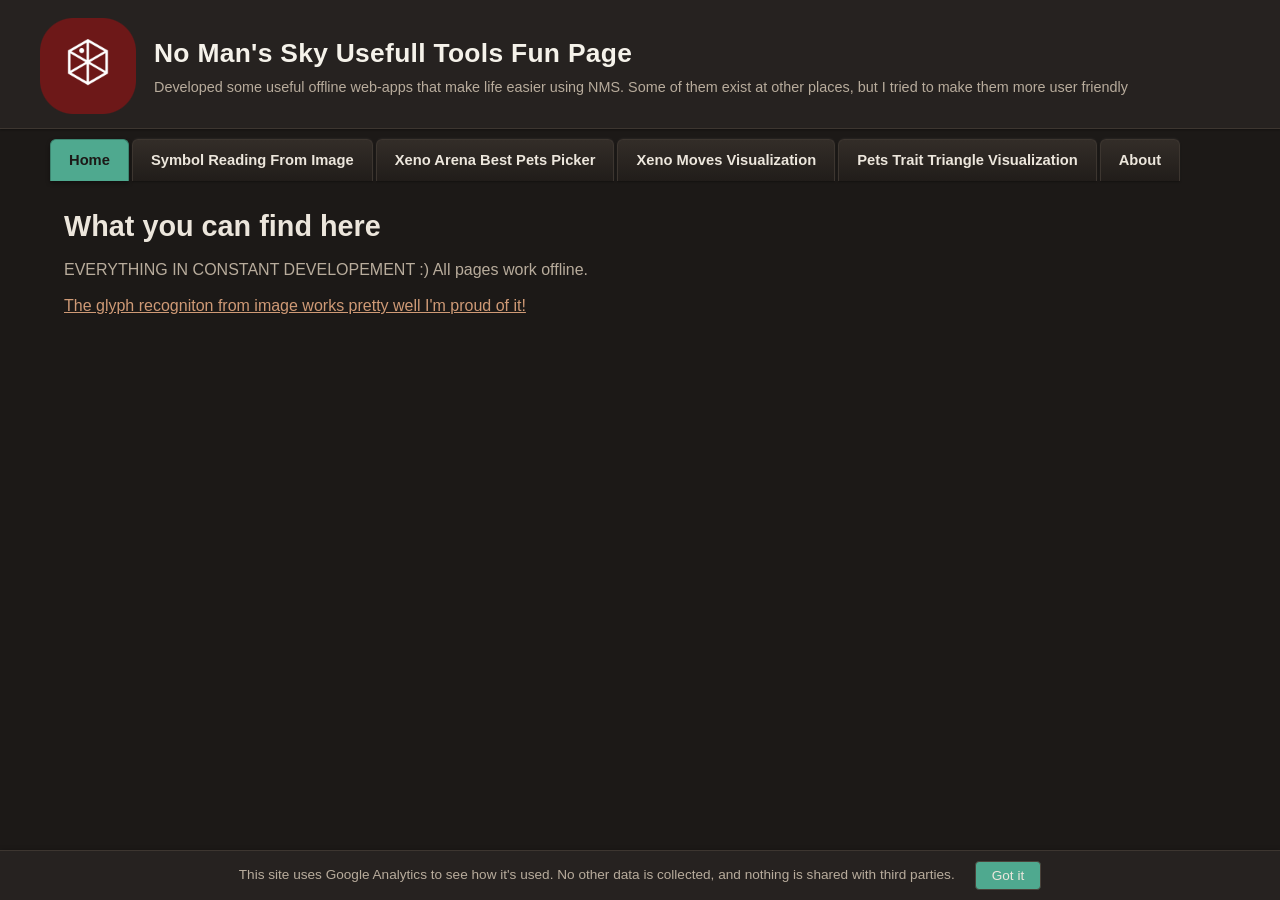
<file: index.html>
<!DOCTYPE html>
<html lang="en">

<head>
    <meta charset="UTF-8">

    <!-- Responsive layout -->
    <meta name="viewport" content="width=device-width, initial-scale=1.0">
    <title>No Man's Sky usefull tools fun page</title>
  

    <!-- Main stylesheet -->
    <link rel="stylesheet" href="css/styles.css">

    <!-- Shared header + navigation (see js/partials.js) -->
    <script src="js/partials.js"></script>

    <!-- Google Analytics + GDPR consent notice (see js/consent.js) -->
    <script src="js/consent.js"></script>

    <!-- Favicon (embedded as base64 so it always loads, even offline/from disk) -->
    <link rel="icon" type="image/png" href="[data-uri]">
</head>


<body>

    <!-- Header + navigation are injected here by js/partials.js -->
    <div id="site-chrome"></div>


    <!-- =========================================================
         MAIN PAGE CONTENT
         ========================================================= -->

    <main class="page-container">

        <!-- Page heading -->

        <section class="page-introduction">

            <h1>What you can find here</h1>

            <p>EVERYTHING IN CONSTANT DEVELOPEMENT :) All pages work offline.</p>
            <a href="nms_glyph_decoder.html">The glyph recogniton from image works pretty well I'm proud of it!</a>
         
        
        </section>


      

    </main>


   
 <!--       
    <footer class="site-footer">

      <p>If you have any idea for improving this tool or thinking of new features, feel free to reach out!</p>

    </footer>
--> 
      
     <script src="js/xeno_arena_counter_picker.js"></script>
    <script src="js/main.js"></script>

</body>

</html>
</file>
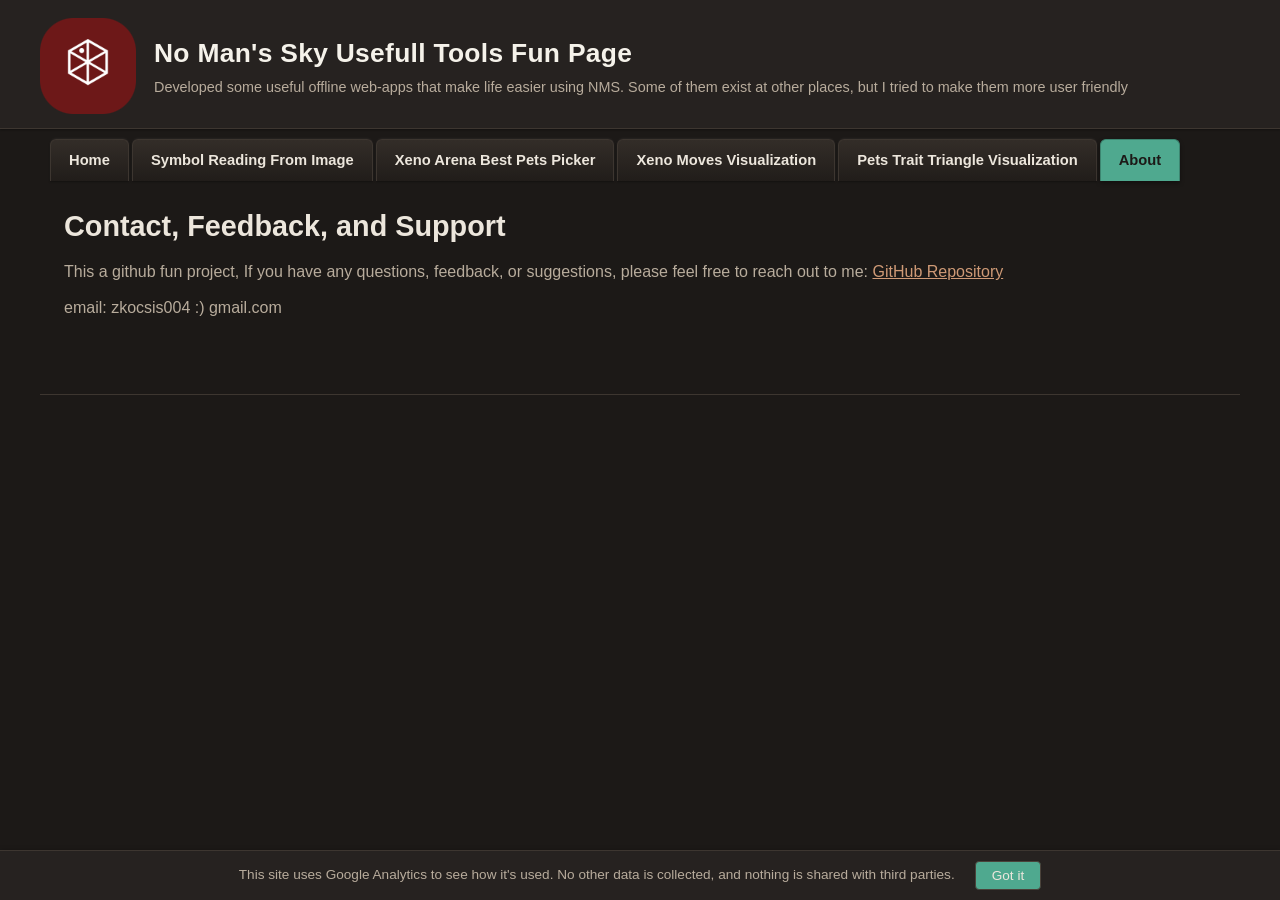
<file: about.html>
<!DOCTYPE html>
<html lang="en">

<head>
    <meta charset="UTF-8">

    <!-- Responsive layout -->
    <meta name="viewport" content="width=device-width, initial-scale=1.0">

    <!-- Page title shown in the browser tab -->
    <title>About</title>

    <!-- Main stylesheet -->
    <link rel="stylesheet" href="css/styles.css">

    <!-- Optional favicon -->
    <link rel="icon" href="images/favicon-96x96.png">

    <!-- Shared header + navigation (see js/partials.js) -->
    <script src="js/partials.js"></script>

    <!-- Google Analytics + GDPR consent notice (see js/consent.js) -->
    <script src="js/consent.js"></script>
</head>


<body>

    <!-- Header + navigation are injected here by js/partials.js -->
    <div id="site-chrome"></div>


    <!-- =========================================================
         MAIN PAGE CONTENT
         ========================================================= -->

    <main class="page-container">

        <section class="page-introduction">

            <h1>Contact, Feedback, and Support</h1>
            <p></p>
            <p>
                This a github fun project,  If you have any questions, feedback, or
                suggestions, please feel free to reach out to me:
                <a href="https://github.com/ZoltanKocsis/NMSTools" target="_blank">GitHub Repository</a>

            </p>
            <p>email: zkocsis004 :) gmail.com</p>
        
        </section>


    </main>


    <!-- =========================================================
         FOOTER
         ========================================================= -->

    <footer class="site-footer">

    </footer>




</body>

</html>
</file>
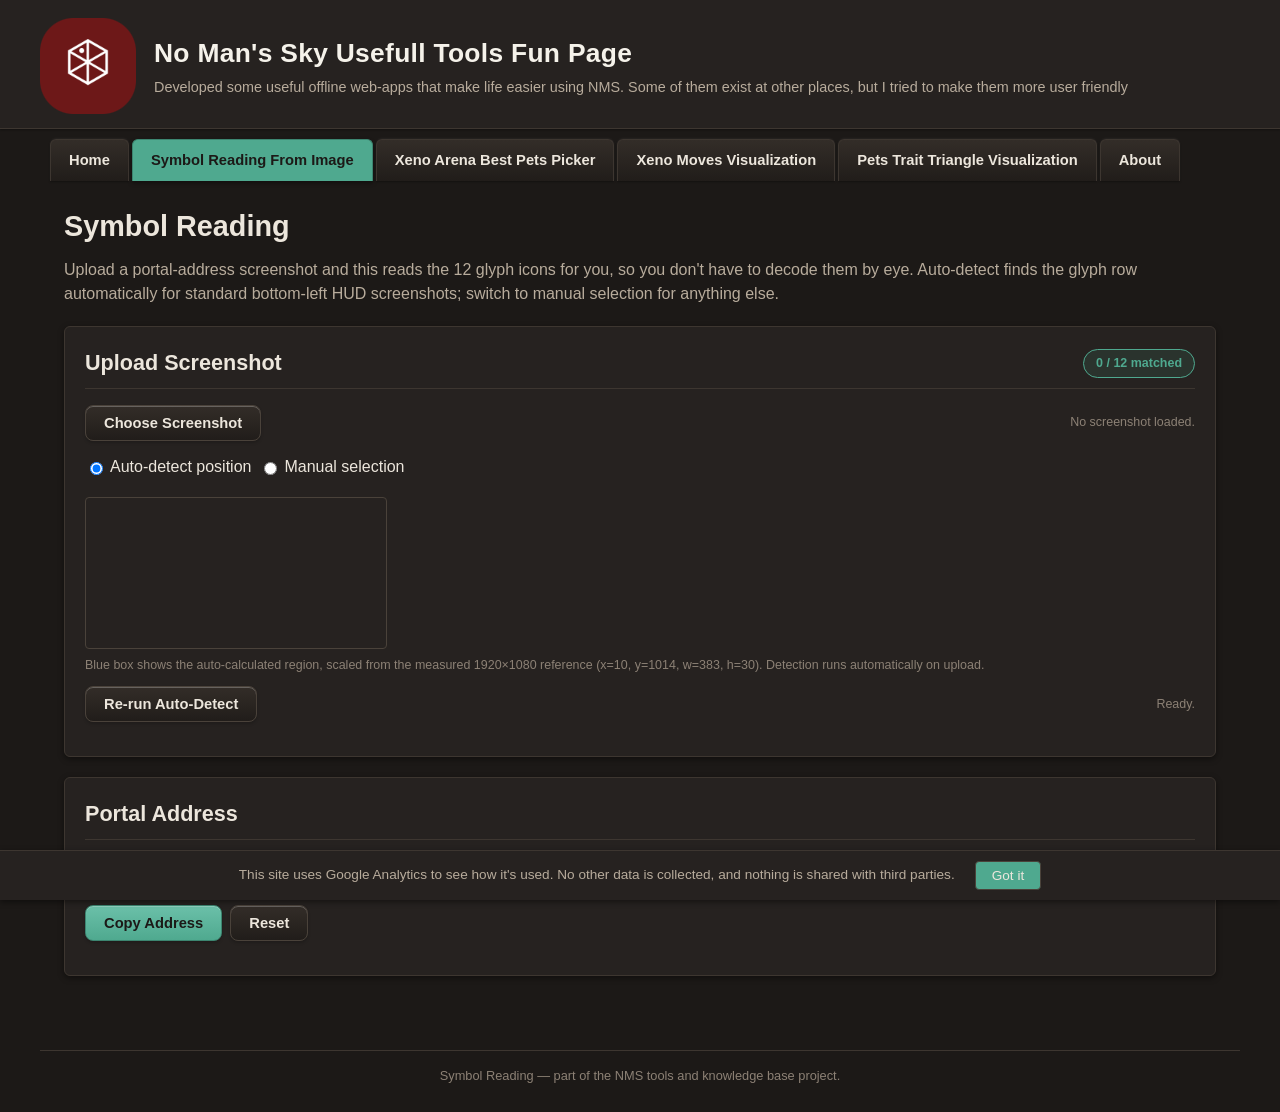
<file: nms_glyph_decoder.html>
<!DOCTYPE html>
<html lang="en">
<head>
<meta charset="UTF-8">
<!-- Responsive layout -->
<meta name="viewport" content="width=device-width, initial-scale=1.0">
<!-- Page title shown in the browser tab -->
<title>Symbol Reading — NMS tools and knowledge base fun project</title>
<!-- Main stylesheet -->
<link rel="stylesheet" href="css/styles.css">
<!-- Optional favicon -->
<link rel="icon" href="images/favicon-96x96.png">
<!-- Shared header + navigation (see js/partials.js) -->
<script src="js/partials.js"></script>
<!-- Google Analytics + GDPR consent notice (see js/consent.js) -->
<script src="js/consent.js"></script>
</head>
<body>

<!-- Header + navigation are injected here by js/partials.js -->
<div id="site-chrome"></div>

<!-- =========================================================
     MAIN PAGE CONTENT
     ========================================================= -->
<main class="page-container">

  <section class="page-introduction">
    <h1>Symbol Reading</h1>
    <p>
      Upload a portal-address screenshot and this reads the 12 glyph icons
      for you, so you don't have to decode them by eye. Auto-detect finds
      the glyph row automatically for standard bottom-left HUD screenshots;
      switch to manual selection for anything else.
    </p>
  </section>

  <!-- =====================================================
       UPLOAD + POSITION MODE
       ===================================================== -->
  <section class="content-panel" id="uploadCard">
    <div class="panel-header-row">
      <h2>Upload Screenshot</h2>
      <span class="count-pill" id="countPill">0 / 12 matched</span>
    </div>

    <div class="table-toolbar">
      <div class="toolbar-group">
        <button type="button" class="button secondary" onclick="document.getElementById('fileInput').click()">Choose Screenshot</button>
        <input type="file" id="fileInput" accept="image/*" class="hidden">
      </div>
      <div class="toolbar-group">
        <span class="storage-status" id="uploadHint">No screenshot loaded.</span>
      </div>
    </div>

    <div class="table-toolbar" style="margin-top:14px;">
      <div class="toolbar-group">
        <label class="sort-option"><input type="radio" name="mode" id="modeAuto" checked> Auto-detect position</label>
        <label class="sort-option"><input type="radio" name="mode" id="modeManual"> Manual selection</label>
      </div>
    </div>

    <div class="glyph-scan-canvas-wrap">
      <canvas id="srcCanvas" class="glyph-scan-canvas"></canvas>
      <div id="selectBox" class="glyph-scan-select-box"></div>
      <div id="autoRectBox" class="glyph-scan-auto-box"></div>
    </div>

    <div id="autoSection">
      <p class="storage-status">Blue box shows the auto-calculated region, scaled from the measured 1920&times;1080 reference (x=10, y=1014, w=383, h=30). Detection runs automatically on upload.</p>
      <div class="table-toolbar">
        <div class="toolbar-group">
          <button type="button" class="button secondary" id="rerunAutoBtn">Re-run Auto-Detect</button>
        </div>
        <div class="toolbar-group">
          <span class="storage-status" id="status"></span>
        </div>
      </div>
    </div>

    <div id="manualSection" hidden>
      <p class="storage-status">Drag a rough box around the row of 12 glyph icons, then zoom in to fine-tune.</p>
      <div class="table-toolbar">
        <div class="toolbar-group">
          <button type="button" class="button" id="zoomBtn" disabled>Zoom Into Selection</button>
        </div>
      </div>
    </div>
  </section>

  <!-- =====================================================
       MANUAL FINE-TUNE (zoomed crop)
       ===================================================== -->
  <section class="content-panel" id="zoomCard" hidden>
    <div class="panel-header-row">
      <h2>Fine-Tune Selection</h2>
      <button type="button" class="button secondary" id="backBtn">Back to Overview</button>
    </div>
    <p class="storage-status">Drag a tight box around exactly the 12 glyphs.</p>
    <div class="glyph-scan-canvas-wrap glyph-scan-canvas-wrap-zoom">
      <canvas id="zoomCanvas" class="glyph-scan-canvas"></canvas>
      <div id="zoomSelectBox" class="glyph-scan-select-box"></div>
    </div>
    <div class="table-toolbar">
      <div class="toolbar-group">
        <button type="button" class="button" id="detectBtn" disabled>Split &amp; Auto-Detect</button>
      </div>
      <div class="toolbar-group">
        <span class="storage-status" id="manualStatus"></span>
      </div>
    </div>
  </section>

  <!-- =====================================================
       DETECTED GLYPHS
       ===================================================== -->
  <section class="content-panel" id="resultsCard" hidden>
    <h2>Detected Glyphs</h2>
    <p class="storage-status">Review each guess below and correct any low-confidence match before copying the address.</p>
    <div class="glyph-cells" id="cells"></div>
  </section>

  <!-- =====================================================
       RESULT
       ===================================================== -->
  <section class="content-panel">
    <h2>Portal Address</h2>
    <div class="form-group">
      <input type="text" id="output" class="mono" readonly value="------------">
    </div>
    <div class="table-toolbar">
      <div class="toolbar-group">
        <button type="button" class="button" id="copyBtn">Copy Address</button>
        <button type="button" class="button secondary" id="resetBtn">Reset</button>
      </div>
    </div>
  </section>

</main>

<!-- =========================================================
     FOOTER
     ========================================================= -->
<footer class="site-footer">
  <p>Symbol Reading — part of the NMS tools and knowledge base project.</p>
</footer>

<div class="toast" id="toast" hidden></div>

<!-- =========================================================
     JAVASCRIPT
     ========================================================= -->
<!-- Shared glyph-scanning engine (lazy-loads js/opencv.js itself) -->
<script src="js/glyph_detect.js"></script>
<!-- Shared full-size pan/zoom image viewer popup -->
<script src="js/image_viewer.js"></script>
<script src="js/nms_glyph_decoder.js"></script>
</body>
</html>
</file>
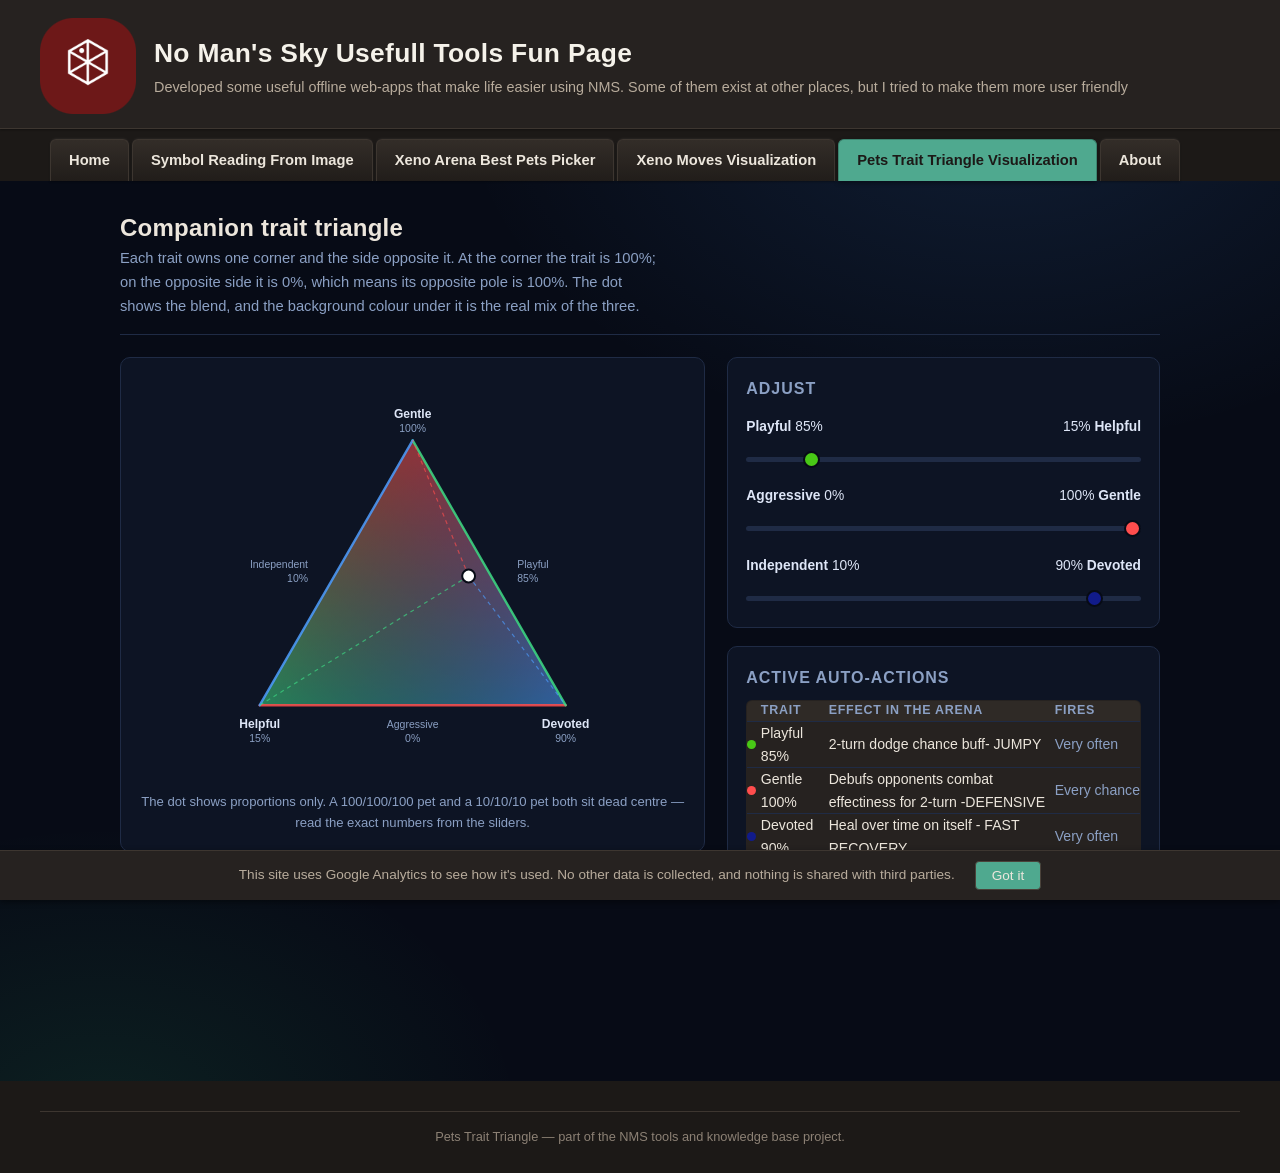
<file: pets_trait_triangle.html>
<!DOCTYPE html>
<html lang="en">

<head>
    <meta charset="UTF-8">

    <!-- Responsive layout -->
    <meta name="viewport" content="width=device-width, initial-scale=1.0">

    <!-- Page title shown in the browser tab -->
    <title>Pets Trait Triangle — NMS tools and knowledge base fun project</title>

    <!-- Main stylesheet -->
    <link rel="stylesheet" href="css/styles.css">

    <!-- Page-specific stylesheet (kept separate from styles.css on purpose) -->
    <link rel="stylesheet" href="css/nms_trait_triangle.css">

    <!-- Optional favicon -->
    <link rel="icon" href="images/favicon-96x96.png">

    <!-- Shared header + navigation (see js/partials.js) -->
    <script src="js/partials.js"></script>

    <!-- Google Analytics + GDPR consent notice (see js/consent.js) -->
    <script src="js/consent.js"></script>
</head>


<body>

    <!-- Header + navigation are injected here by js/partials.js -->
    <div id="site-chrome"></div>


    <!-- =========================================================
         PETS TRAIT TRIANGLE (page-specific styling lives in
         css/nms_trait_triangle.css, scoped to .trait-triangle-page)
         ========================================================= -->

    <main class="trait-triangle-page">
        <div class="wrap">

            <header class="head">
                <h1>Companion trait triangle</h1>
                <p>Each trait owns one corner and the side opposite it. At the corner the trait is 100%; on the opposite side it is 0%, which means its opposite pole is 100%. The dot shows the blend, and the background colour under it is the real mix of the three.</p>
            </header>

            <div class="grid">

                <div>
                    <div class="card">
                        <svg id="tri" class="triangle" viewBox="0 0 680 500" role="img" aria-label="Trait triangle showing the blend of three companion traits">
                            <defs>
                                <linearGradient id="gHelpful" gradientUnits="userSpaceOnUse" x1="150" y1="409" x2="435" y2="244.5">
                                    <stop offset="0" stop-color="#3ddc84" stop-opacity="1"/>
                                    <stop offset="1" stop-color="#3ddc84" stop-opacity="0"/>
                                </linearGradient>
                                <linearGradient id="gGentle" gradientUnits="userSpaceOnUse" x1="340" y1="80" x2="340" y2="409">
                                    <stop offset="0" stop-color="#ff4d4d" stop-opacity="1"/>
                                    <stop offset="1" stop-color="#ff4d4d" stop-opacity="0"/>
                                </linearGradient>
                                <linearGradient id="gDevoted" gradientUnits="userSpaceOnUse" x1="530" y1="409" x2="245" y2="244.5">
                                    <stop offset="0" stop-color="#4d9dff" stop-opacity="1"/>
                                    <stop offset="1" stop-color="#4d9dff" stop-opacity="0"/>
                                </linearGradient>
                            </defs>

                            <!-- barycentric colour field: three ramps, additively blended -->
                            <g class="field">
                                <polygon points="340,80 150,409 530,409" fill="#000"/>
                                <polygon points="340,80 150,409 530,409" fill="url(#gHelpful)"/>
                                <polygon points="340,80 150,409 530,409" fill="url(#gGentle)"/>
                                <polygon points="340,80 150,409 530,409" fill="url(#gDevoted)"/>
                            </g>

                            <!-- each side is the zero line of the trait in the opposite corner -->
                            <line class="side" x1="150" y1="409" x2="530" y2="409" stroke="#ff4d4d"/>
                            <line class="side" x1="340" y1="80"  x2="530" y2="409" stroke="#3ddc84"/>
                            <line class="side" x1="340" y1="80"  x2="150" y2="409" stroke="#4d9dff"/>

                            <line class="tie" id="tie0" stroke="#3ddc84"/>
                            <line class="tie" id="tie1" stroke="#ff4d4d"/>
                            <line class="tie" id="tie2" stroke="#4d9dff"/>

                            <circle id="dot" class="dot" r="8" cx="410" cy="248"/>

                            <text class="pole" x="340" y="52"  text-anchor="middle">Gentle</text>
                            <text class="pct"  x="340" y="70"  text-anchor="middle" id="v1">100%</text>
                            <text class="pole" x="150" y="437" text-anchor="middle">Helpful</text>
                            <text class="pct"  x="150" y="455" text-anchor="middle" id="v0">15%</text>
                            <text class="pole" x="530" y="437" text-anchor="middle">Devoted</text>
                            <text class="pct"  x="530" y="455" text-anchor="middle" id="v2">90%</text>

                            <text class="anti" x="340" y="437" text-anchor="middle">Aggressive</text>
                            <text class="pct"  x="340" y="455" text-anchor="middle" id="o1">0%</text>
                            <text class="anti" x="470" y="238" text-anchor="start">Playful</text>
                            <text class="pct"  x="470" y="256" text-anchor="start" id="o0">85%</text>
                            <text class="anti" x="210" y="238" text-anchor="end">Independent</text>
                            <text class="pct"  x="210" y="256" text-anchor="end" id="o2">10%</text>
                        </svg>

                        <p class="caveat">The dot shows proportions only. A 100/100/100 pet and a 10/10/10 pet both sit dead centre &mdash; read the exact numbers from the sliders.</p>
                    </div>
                </div>

                <div>
                     <!--
                    <div class="card">
                        <h2>Read-out</h2>
                        <p class="name" id="buildName">Whimsical guardian</p>
                        <p class="summary" id="buildSummary"></p>
                        <div class="note" id="buildNote" hidden></div>
                    </div>
                    -->
                    <div class="card">
                        <h2>Adjust</h2>
                        <div style="margin-top:14px" id="sliders"></div>
                    </div>

                    <div class="card">
                        <h2>Active auto-actions</h2>
                        <table style="margin-top:10px">
                            <thead><tr><th></th><th>Trait</th><th>Effect in the arena</th><th>Fires</th></tr></thead>
                            <tbody id="effects"></tbody>
                        </table>
                    </div>
                </div>

            </div>
        </div>
    </main>


    <!-- =========================================================
         FOOTER
         ========================================================= -->

    <footer class="site-footer">
        <p>Pets Trait Triangle — part of the NMS tools and knowledge base project.</p>
    </footer>

    <script src="js/nms_trait_triangle.js"></script>

</body>

</html>
</file>
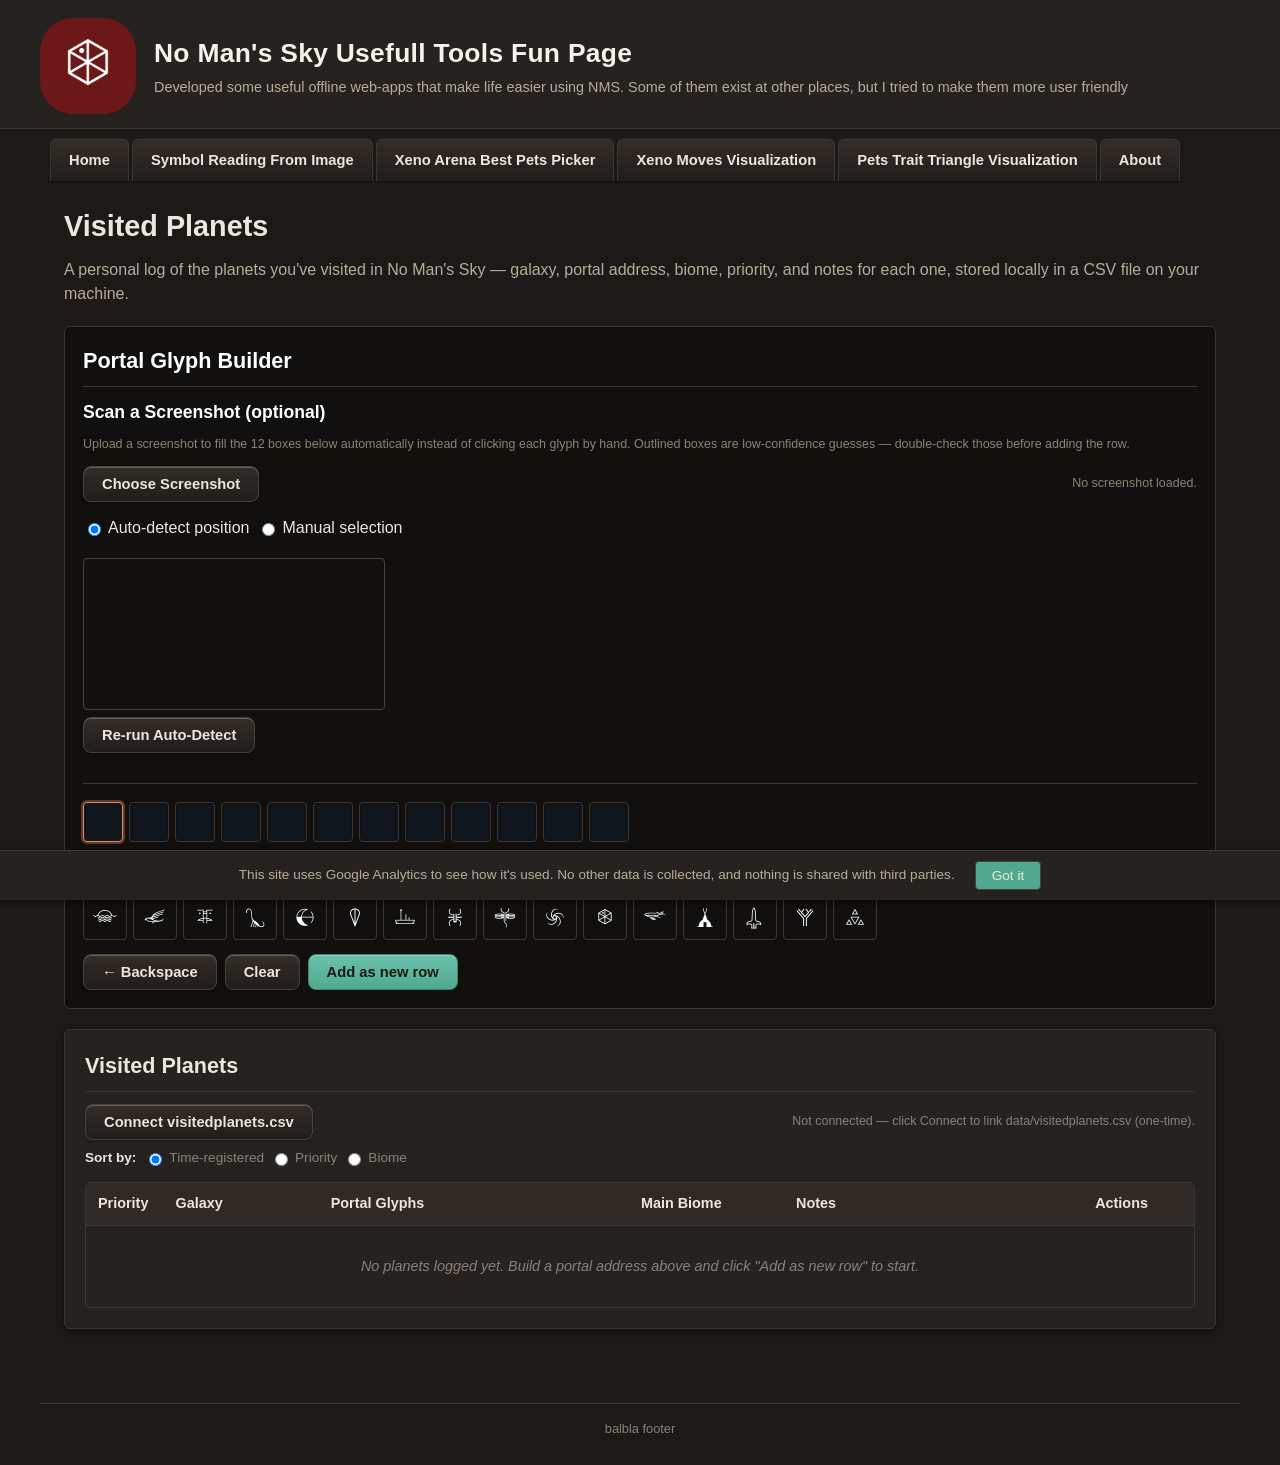
<file: visited_planets.html>
<!DOCTYPE html>
<html lang="en">

<head>
    <meta charset="UTF-8">

    <!-- Responsive layout -->
    <meta name="viewport" content="width=device-width, initial-scale=1.0">

    <!-- Page title shown in the browser tab -->
    <title>Visited Planets — NMS tools and knowledge base fun project</title>

    <!-- Main stylesheet -->
    <link rel="stylesheet" href="css/styles.css">

    <!-- Optional favicon -->
    <link rel="icon" href="images/favicon-96x96.png">

    <!-- Shared header + navigation (see js/partials.js) -->
    <script src="js/partials.js"></script>

    <!-- Google Analytics + GDPR consent notice (see js/consent.js) -->
    <script src="js/consent.js"></script>
</head>


<body>

    <!-- Header + navigation are injected here by js/partials.js -->
    <div id="site-chrome"></div>


    <!-- =========================================================
         MAIN PAGE CONTENT
         ========================================================= -->

    <main class="page-container">

        <section class="page-introduction">

            <h1>Visited Planets</h1>

            <p>
                A personal log of the planets you've visited in No Man's Sky —
                galaxy, portal address, biome, priority, and notes for each one,
                stored locally in a CSV file on your machine.
            </p>

        </section>


        <!-- =====================================================
             PORTAL GLYPH BUILDER
             ===================================================== -->

        <section class="content-panel glyph-builder">

            <h2>Portal Glyph Builder</h2>

            <div class="glyph-scan-section">

                <h3>Scan a Screenshot (optional)</h3>

                <p class="storage-status">
                    Upload a screenshot to fill the 12 boxes below automatically instead
                    of clicking each glyph by hand. Outlined boxes are low-confidence
                    guesses — double-check those before adding the row.
                </p>

                <div class="table-toolbar">
                    <div class="toolbar-group">
                        <button type="button" class="button secondary" onclick="document.getElementById('scan-file-input').click()">Choose Screenshot</button>
                        <input type="file" id="scan-file-input" accept="image/*" class="hidden">
                    </div>
                    <div class="toolbar-group">
                        <span class="storage-status" id="scan-upload-hint">No screenshot loaded.</span>
                    </div>
                </div>

                <div class="table-toolbar">
                    <div class="toolbar-group">
                        <label class="sort-option"><input type="radio" name="scan-mode" id="scan-mode-auto" checked> Auto-detect position</label>
                        <label class="sort-option"><input type="radio" name="scan-mode" id="scan-mode-manual"> Manual selection</label>
                    </div>
                </div>

                <div class="glyph-scan-canvas-wrap">
                    <canvas id="scan-src-canvas" class="glyph-scan-canvas"></canvas>
                    <div id="scan-select-box" class="glyph-scan-select-box"></div>
                    <div id="scan-auto-rect-box" class="glyph-scan-auto-box"></div>
                </div>

                <div id="scan-auto-section">
                    <div class="table-toolbar">
                        <div class="toolbar-group">
                            <button type="button" class="button secondary" id="scan-rerun-btn">Re-run Auto-Detect</button>
                        </div>
                        <div class="toolbar-group">
                            <span class="storage-status" id="scan-status"></span>
                        </div>
                    </div>
                </div>

                <div id="scan-manual-section" hidden>
                    <p class="storage-status">Drag a rough box around the row of 12 glyph icons, then zoom in to fine-tune.</p>
                    <div class="table-toolbar">
                        <div class="toolbar-group">
                            <button type="button" class="button" id="scan-zoom-btn" disabled>Zoom Into Selection</button>
                        </div>
                    </div>
                </div>

                <div id="scan-zoom-section" hidden>
                    <div class="panel-header-row">
                        <h3>Fine-Tune Selection</h3>
                        <button type="button" class="button secondary" id="scan-back-btn">Back to Overview</button>
                    </div>
                    <p class="storage-status">Drag a tight box around exactly the 12 glyphs.</p>
                    <div class="glyph-scan-canvas-wrap glyph-scan-canvas-wrap-zoom">
                        <canvas id="scan-zoom-canvas" class="glyph-scan-canvas"></canvas>
                        <div id="scan-zoom-select-box" class="glyph-scan-select-box"></div>
                    </div>
                    <div class="table-toolbar">
                        <div class="toolbar-group">
                            <button type="button" class="button" id="scan-detect-btn" disabled>Split &amp; Auto-Detect</button>
                        </div>
                        <div class="toolbar-group">
                            <span class="storage-status" id="scan-manual-status"></span>
                        </div>
                    </div>
                </div>

                <div id="scan-results-section" hidden>
                    <h3>Detected Glyphs</h3>
                    <p class="storage-status">Fix any wrong guess below — the boxes below update as you go.</p>
                    <div class="glyph-cells" id="scan-results-cells"></div>
                </div>

            </div>

            <div id="builder-slots" class="glyph-builder-slots"></div>

            <div id="builder-code" class="glyph-builder-code"></div>

            <div id="glyph-palette" class="glyph-palette"></div>

            <div class="glyph-builder-actions">
                <button type="button" id="builder-backspace" class="button secondary">← Backspace</button>
                <button type="button" id="builder-clear" class="button secondary">Clear</button>
                <button type="button" id="builder-add-row" class="button" disabled>Add as new row</button>
            </div>

        </section>


        <!-- =====================================================
             VISITED PLANETS TABLE
             ===================================================== -->

        <section class="content-panel">

            <h2>Visited Planets</h2>

            <div class="table-toolbar">

                <div class="toolbar-group">
                    <button type="button" id="connect-file-btn" class="button secondary" style="display:none">Connect visitedplanets.csv</button>
                </div>

                <div class="toolbar-group">
                    <span id="file-status" class="storage-status"></span>
                </div>

            </div>

            <div class="table-toolbar sort-toolbar">

                <span class="sort-label">Sort by:</span>

                <label class="sort-option">
                    <input type="radio" name="sort-mode" id="sort-time" checked>
                    Time-registered
                </label>

                <label class="sort-option">
                    <input type="radio" name="sort-mode" id="sort-priority">
                    Priority
                </label>

                <label class="sort-option">
                    <input type="radio" name="sort-mode" id="sort-biome">
                    Biome
                </label>

            </div>

            <div class="table-container">

                <table class="planet-table">

                    <thead>
                        <tr>
                            <th style="width:7%">Priority</th>
                            <th style="width:14%">Galaxy</th>
                            <th style="width:28%">Portal Glyphs</th>
                            <th style="width:14%">Main Biome</th>
                            <th style="width:27%">Notes</th>
                            <th style="width:10%">Actions</th>
                        </tr>
                    </thead>

                    <tbody id="planet-tbody">
                    </tbody>

                </table>

            </div>

        </section>


    </main>


    <!-- =========================================================
         FOOTER
         ========================================================= -->

    <footer class="site-footer">

        <p>
           balbla footer
        </p>

    </footer>


    <!-- =========================================================
         JAVASCRIPT
         ========================================================= -->

    <!-- Shared glyph-scanning engine (lazy-loads js/opencv.js itself, only when a screenshot is chosen) -->
    <script src="js/glyph_detect.js"></script>
    <!-- Shared full-size pan/zoom image viewer popup -->
    <script src="js/image_viewer.js"></script>
    <script src="js/visited_planets.js"></script>

</body>

</html>
</file>
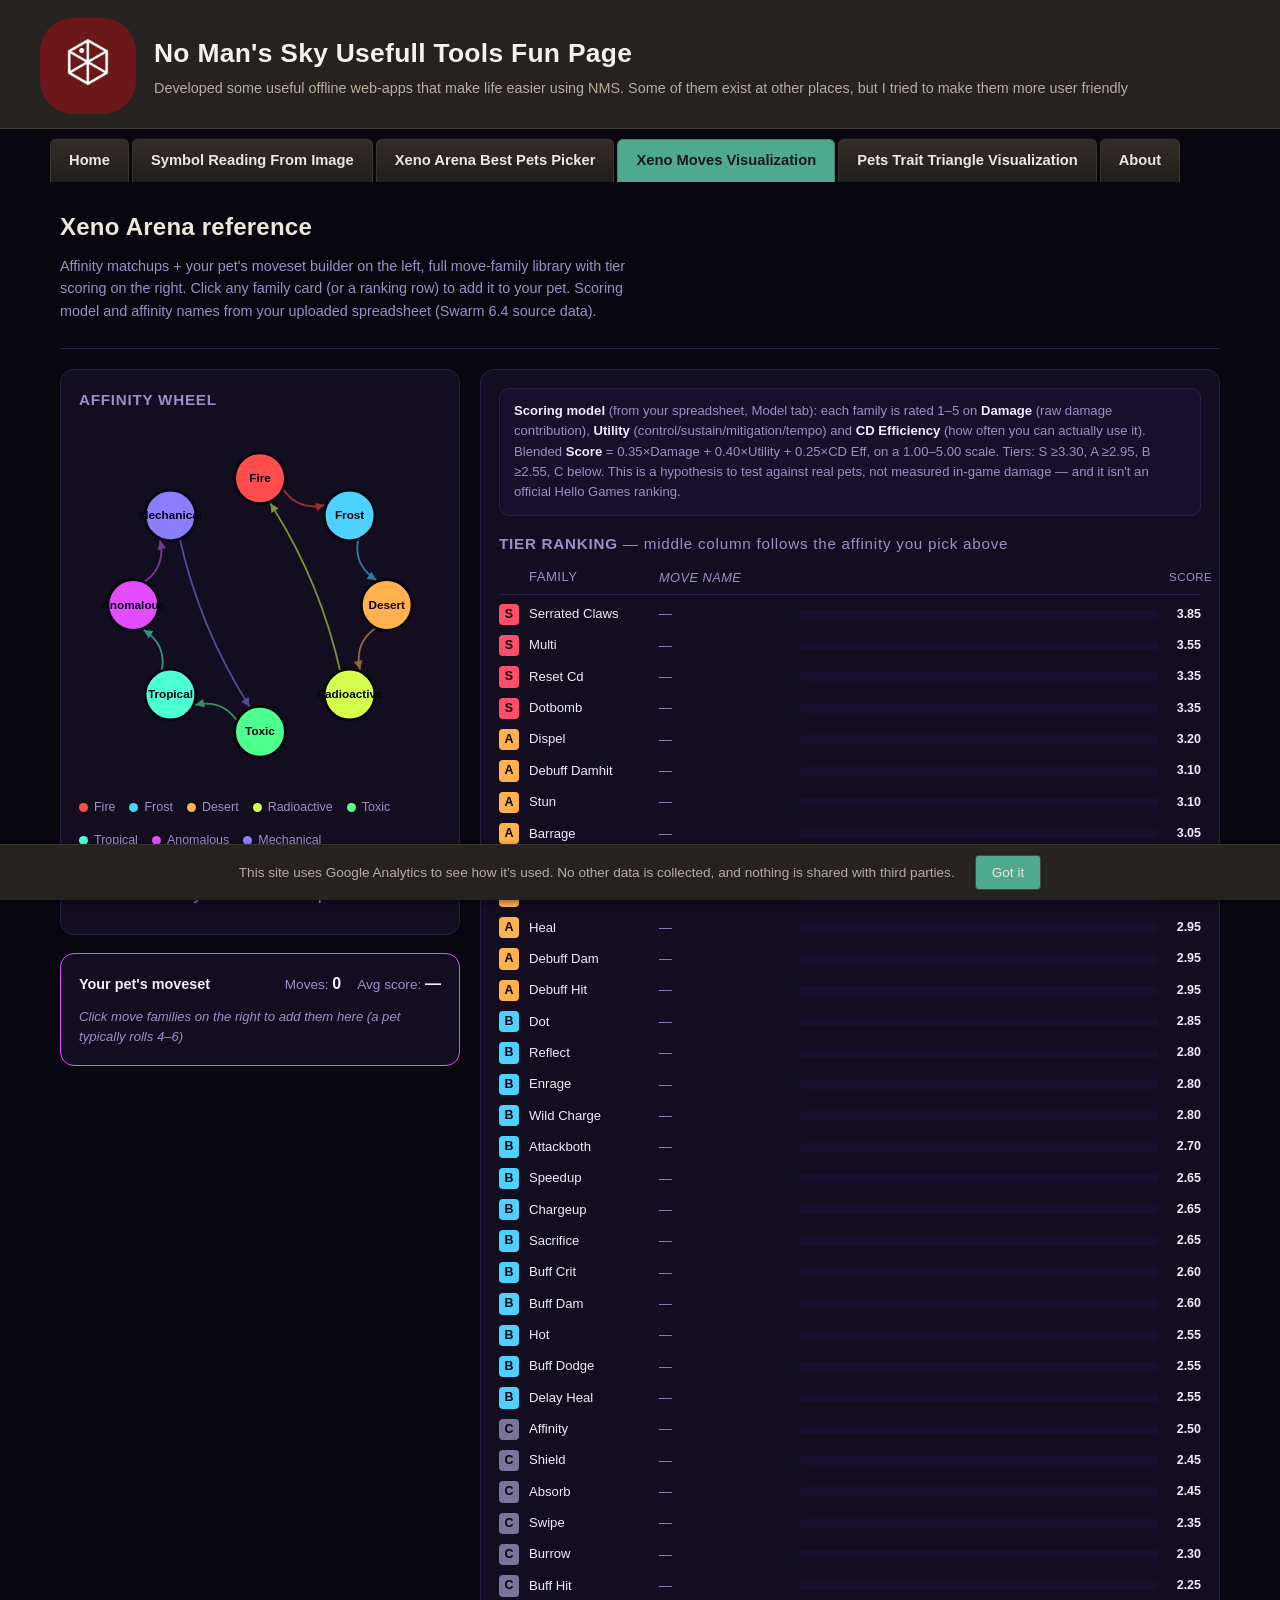
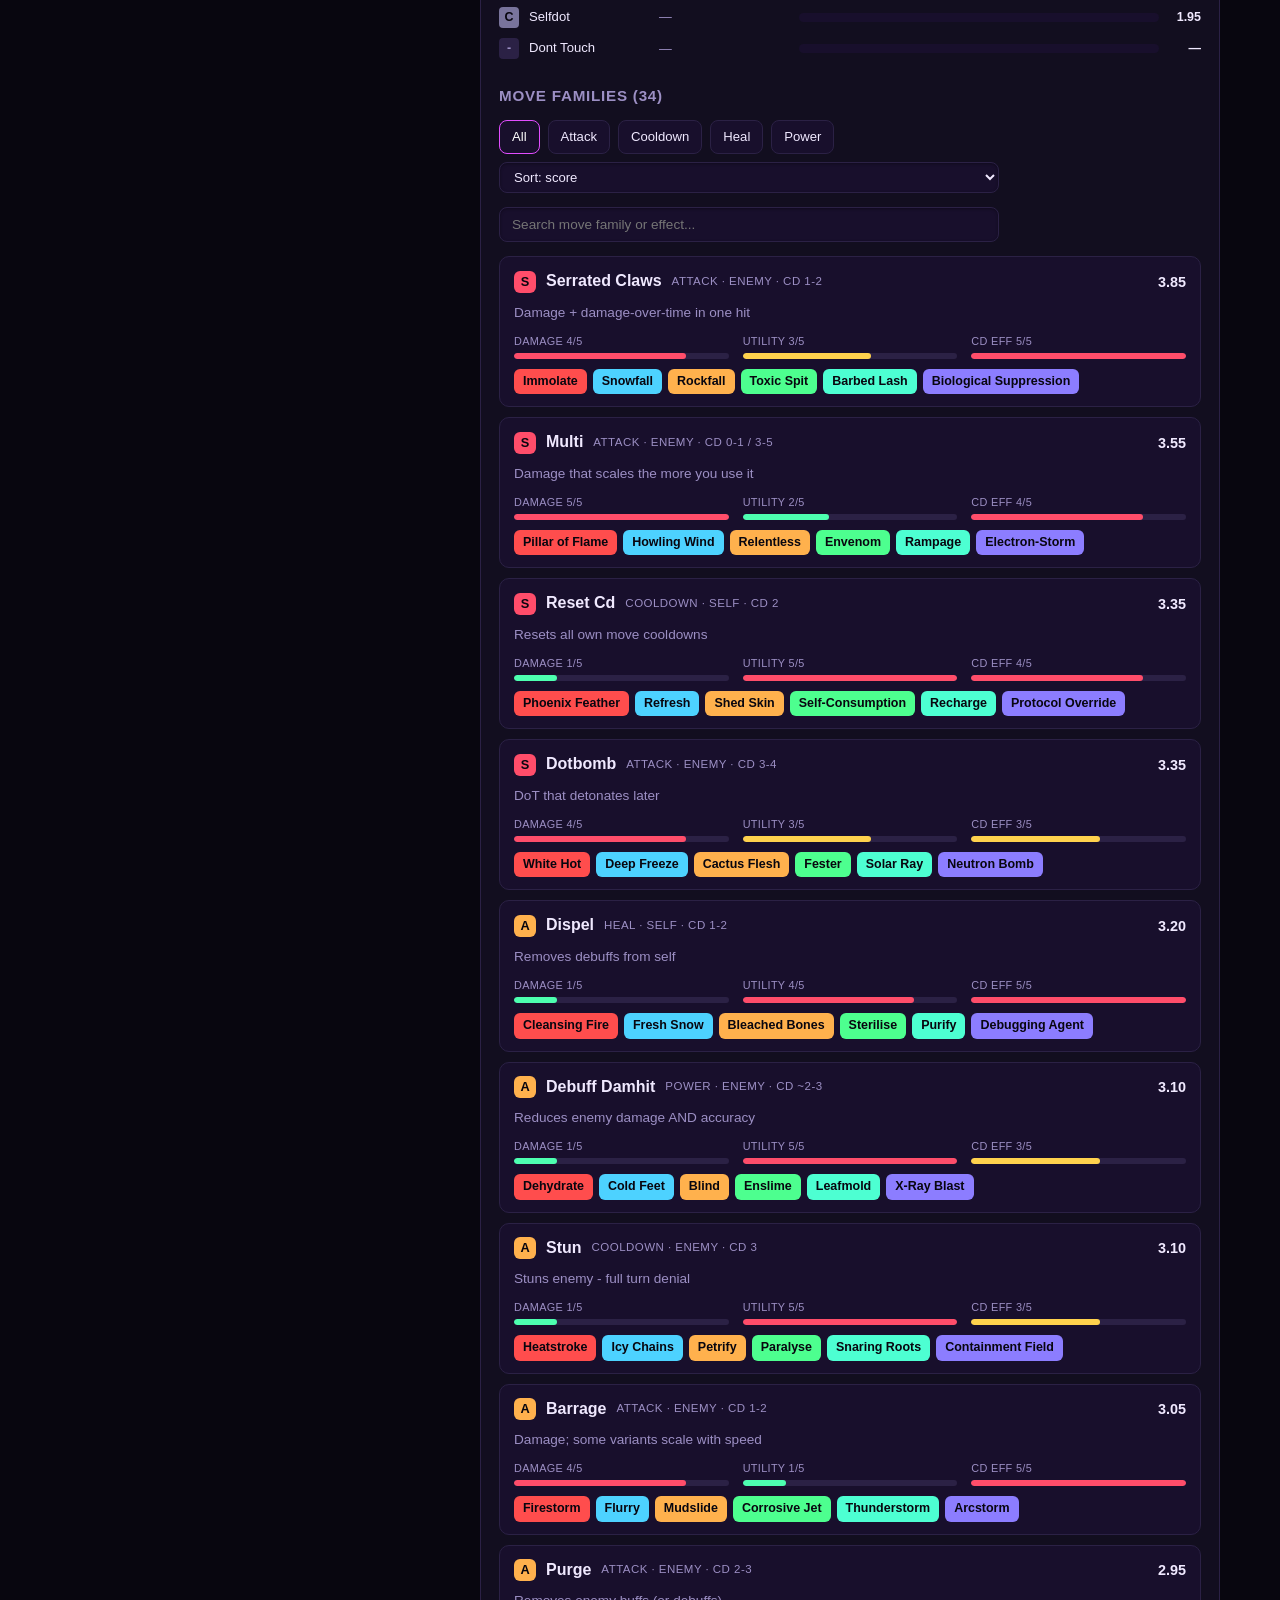
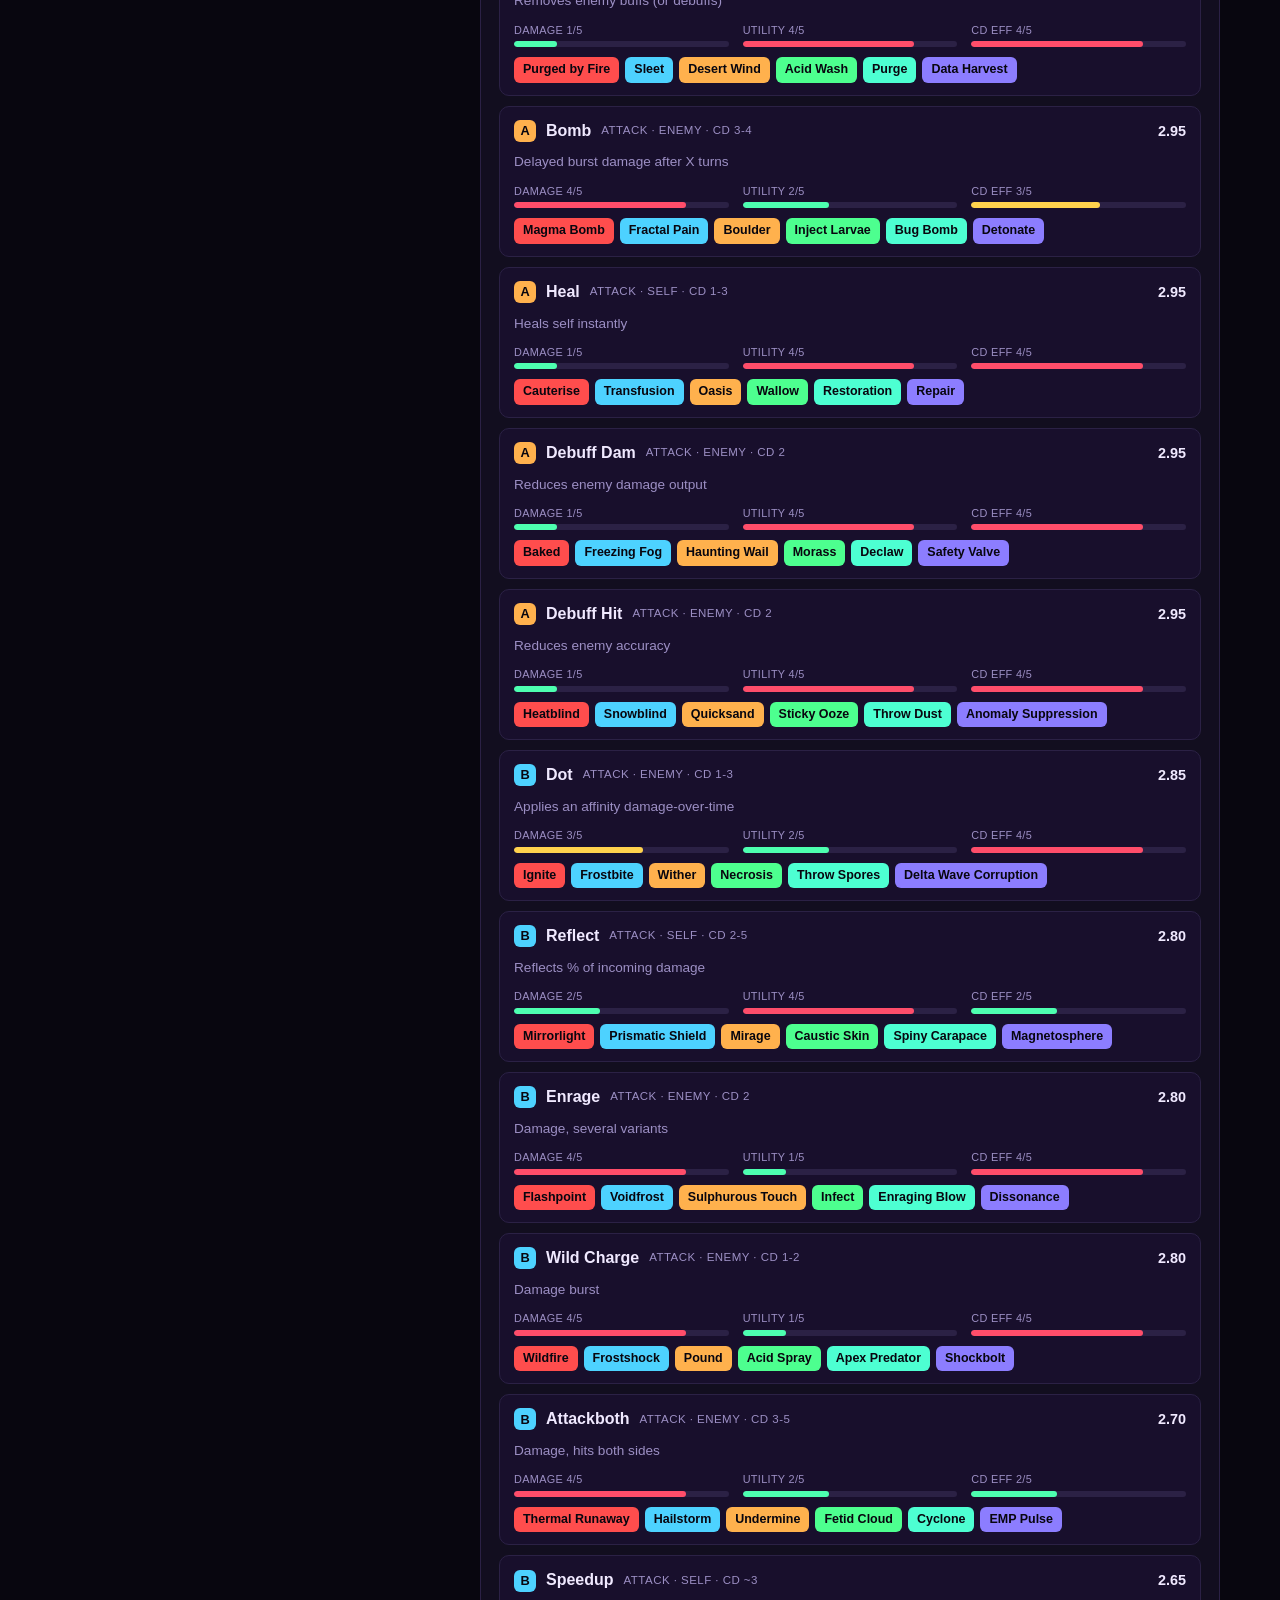
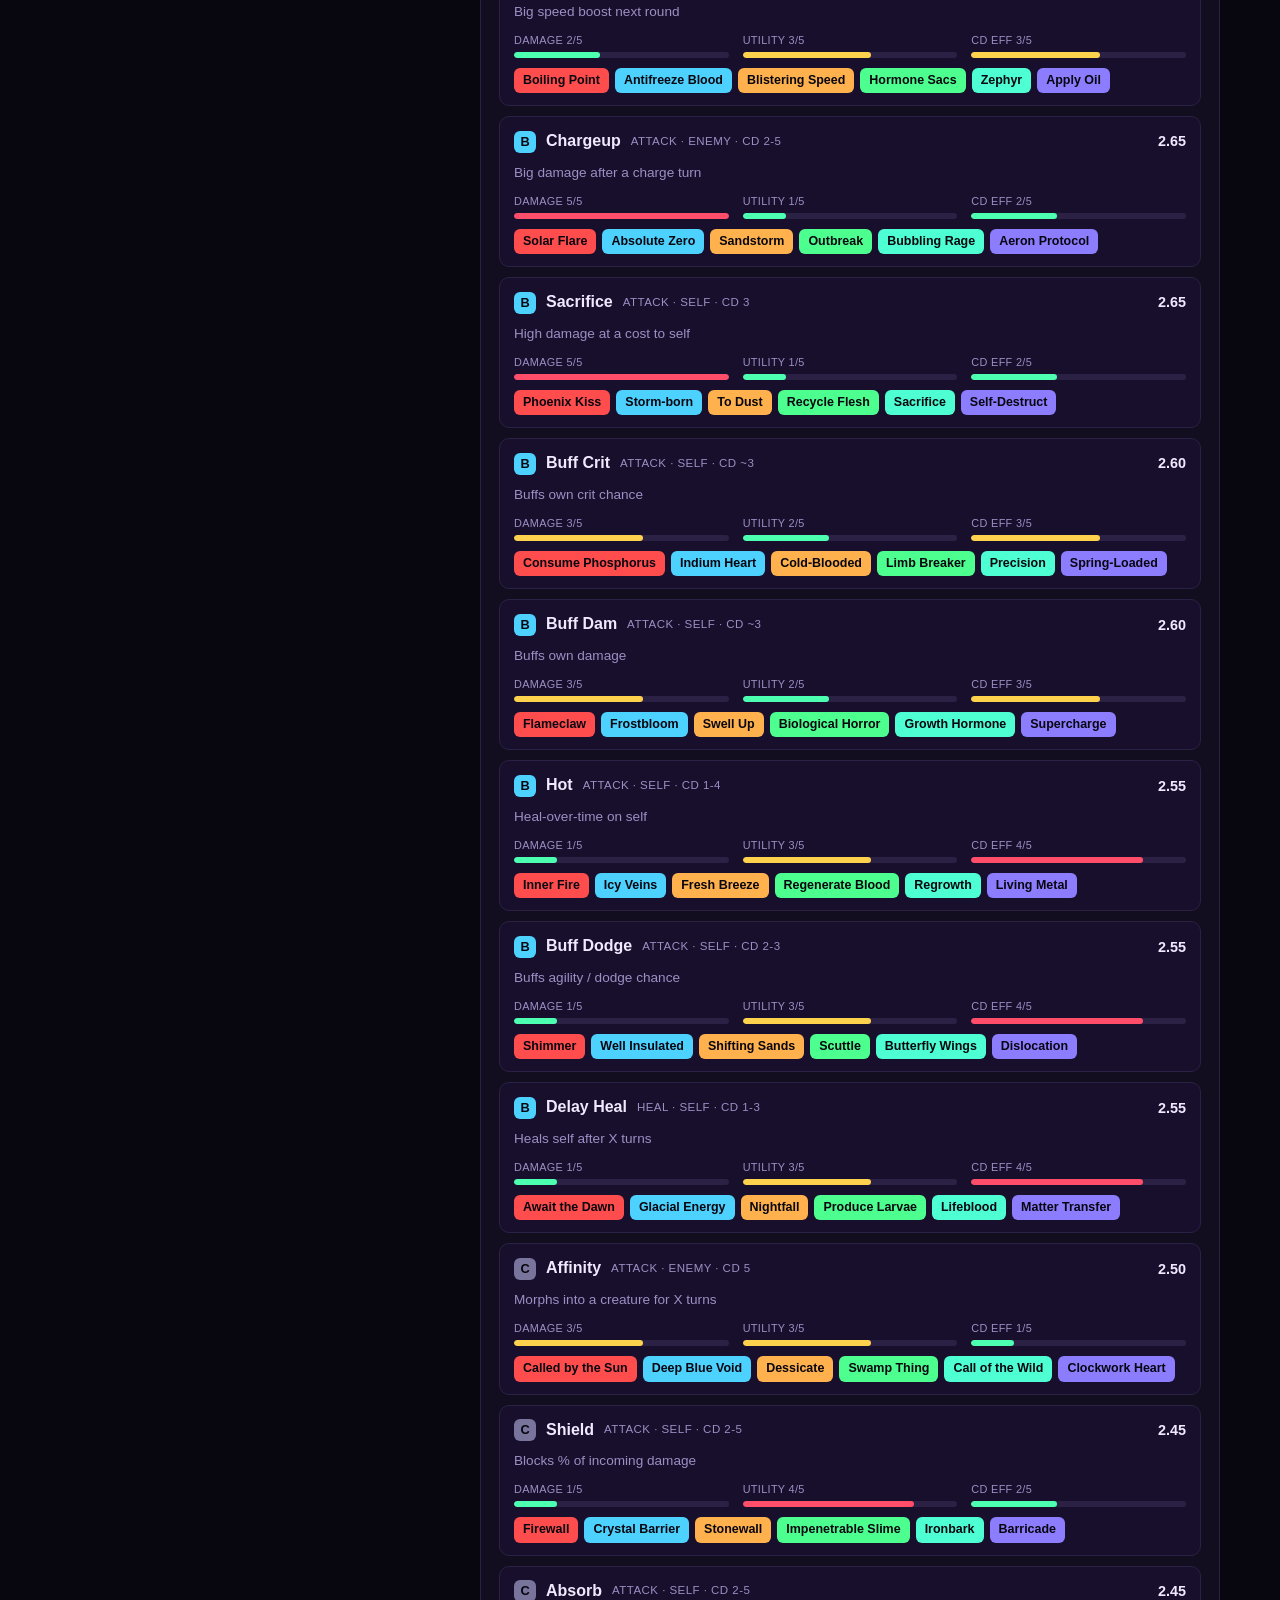
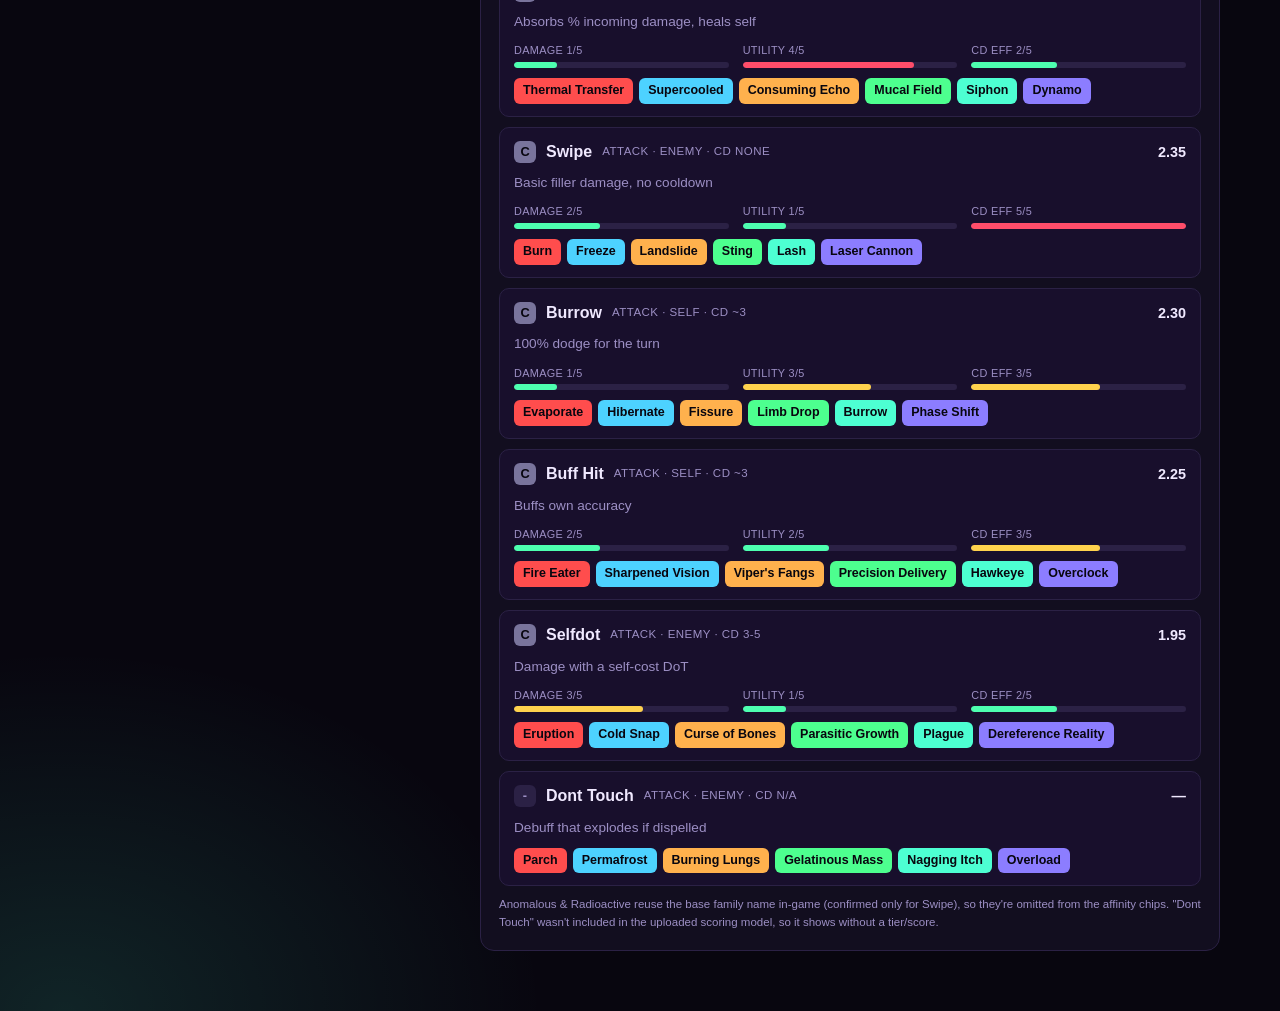
<file: xeno-arena-traits-picker.html>
<!DOCTYPE html>
<html lang="en">
<head>
<meta charset="utf-8">
<meta name="viewport" content="width=device-width, initial-scale=1">
<title>Xeno Moves Calc — NMS tools and knowledge base fun project</title>

<!-- Shared stylesheet first, page-specific theme second so it wins -->
<link rel="stylesheet" href="css/styles.css">
<link rel="stylesheet" href="css/xeno-arena-traits-picker.css">

<!-- Optional favicon -->
<link rel="icon" href="images/favicon-96x96.png">

<!-- Shared header + navigation (see js/partials.js) -->
<script src="js/partials.js"></script>

<!-- Google Analytics + GDPR consent notice (see js/consent.js) -->
<script src="js/consent.js"></script>
</head>
<body>

<!-- Header + navigation are injected here by js/partials.js -->
<div id="site-chrome"></div>

<div class="wrap">

  <header class="head">
    <h1>Xeno Arena reference</h1>
    <p>Affinity matchups + your pet's moveset builder on the left, full move-family library with tier scoring on the right. Click any family card (or a ranking row) to add it to your pet. Scoring model and affinity names from your uploaded spreadsheet (Swarm 6.4 source data).</p>
  </header>

  <div class="grid">

    <div>
      <div class="card">
        <h2>Affinity wheel</h2>
        <svg id="wheel" viewBox="0 0 400 400">
          <defs>
            <marker id="arrow" viewBox="0 0 10 10" refX="9" refY="5" markerWidth="6" markerHeight="6" orient="auto-start-reverse">
              <path d="M1 1L9 5L1 9" fill="context-stroke"/>
            </marker>
          </defs>
          <g id="edges"></g>
          <g id="nodes"></g>
        </svg>
        <div class="legend" id="legend"></div>
        <div class="detail" id="detail">
          <div class="name" style="color:var(--muted);font-weight:500">Click an affinity for its matchups</div>
        </div>
      </div>

      <div class="card pet-panel">
        <div class="pet-top">
          <b style="font-size:.9rem">Your pet's moveset</b>
          <div class="pet-stats"><span>Moves: <b id="petCount">0</b></span><span>Avg score: <b id="petAvg">&mdash;</b></span></div>
        </div>
        <div class="pet-chips" id="petChips"><span class="pet-empty">Click move families on the right to add them here (a pet typically rolls 4&ndash;6)</span></div>
      </div>
    </div>

    <div class="card">

      <div class="method">
        <b>Scoring model</b> (from your spreadsheet, Model tab): each family is rated 1&ndash;5 on <b>Damage</b> (raw damage contribution), <b>Utility</b> (control/sustain/mitigation/tempo) and <b>CD&nbsp;Efficiency</b> (how often you can actually use it). Blended <b>Score</b> = 0.35&times;Damage + 0.40&times;Utility + 0.25&times;CD&nbsp;Eff, on a 1.00&ndash;5.00 scale. Tiers: S &ge;3.30, A &ge;2.95, B &ge;2.55, C below. This is a hypothesis to test against real pets, not measured in-game damage &mdash; and it isn't an official Hello Games ranking.
      </div>

      <h2>Tier ranking <span style="text-transform:none;font-weight:400;color:var(--muted)">&mdash; middle column follows the affinity you pick above</span></h2>
      <div class="rank-strip">
        <div class="rank-head">
          <span style="width:20px"></span>
          <span class="rank-name">Family</span>
          <span class="rank-aff" id="rankAffHead">Move name</span>
          <span style="flex:1"></span>
          <span style="width:32px">Score</span>
        </div>
        <div id="rankStrip"></div>
      </div>

      <h2 style="margin-top:20px">Move families (34)</h2>
      <div class="controls">
        <div id="catFilter" style="display:flex;gap:8px"></div>
        <select id="sortBy">
          <option value="score">Sort: score</option>
          <option value="name">Sort: name</option>
          <option value="cat">Sort: category</option>
        </select>
      </div>
      <input type="search" id="search" placeholder="Search move family or effect...">
      <div id="famList" style="margin-top:14px"></div>
      <div class="note">Anomalous &amp; Radioactive reuse the base family name in-game (confirmed only for Swipe), so they're omitted from the affinity chips. "Dont Touch" wasn't included in the uploaded scoring model, so it shows without a tier/score.</div>
    </div>

  </div>
</div>
<script src="js/xeno-arena-traits-picker.js"></script>
</body>
</html>
</file>
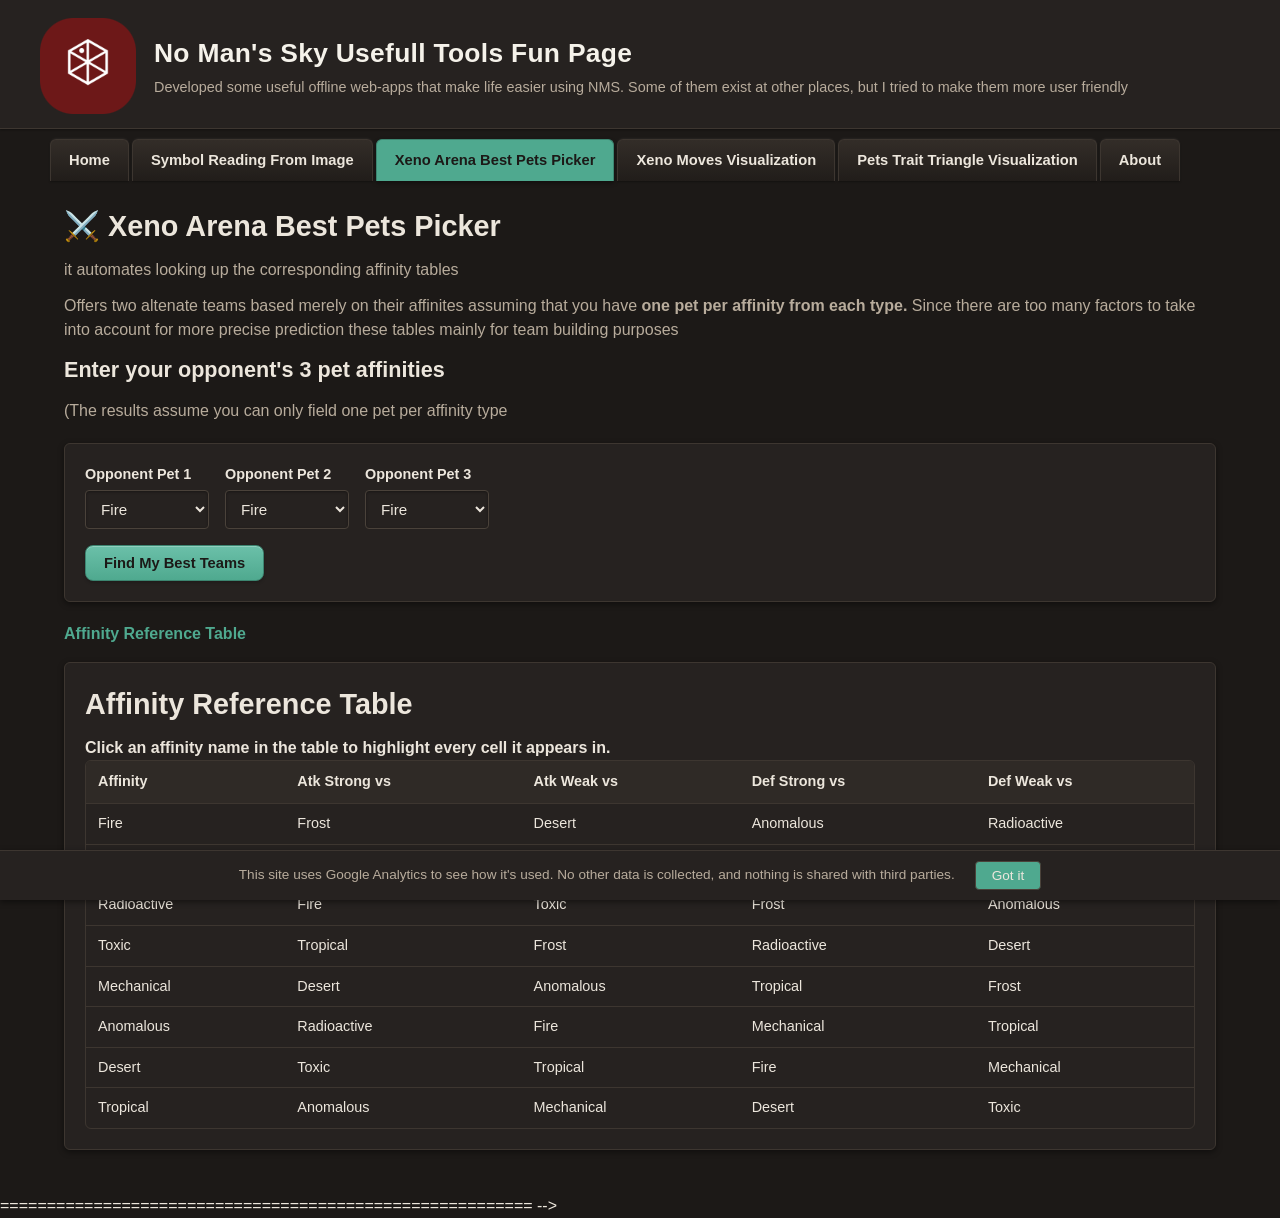
<file: xeno_arena_counter_picker.html>
<!DOCTYPE html>
<html lang="en">
<head>
<meta charset="UTF-8">
<meta name="viewport" content="width=device-width, initial-scale=1.0">
<title>Xeno Arena Counter Picker</title>
<!--<link rel="icon" href="images/favicon-96x96.png">   -->
<link rel="stylesheet" href="css/styles.css">

<!-- Shared header + navigation (see js/partials.js) -->
<script src="js/partials.js"></script>

<!-- Google Analytics + GDPR consent notice (see js/consent.js) -->
<script src="js/consent.js"></script>
</head>
<body>

<!-- Header + navigation are injected here by js/partials.js -->
<div id="site-chrome"></div>

<main class="page-container">

    <section class="page-introduction">
        <h1>⚔️ Xeno Arena Best Pets Picker</h1>
        <p>it automates looking up the corresponding affinity tables</p>
        <p>Offers two altenate teams based merely on their affinites assuming that you have <b>one pet per affinity  from each type.</b>
        Since there are too many factors to take into account for more precise prediction these tables mainly for team building purposes</p>
        <h2>Enter your opponent's 3 pet affinities</h2>   
            <p>(The results assume you can only field one pet per affinity type </p>
    </section>

    <section class="content-panel">
        <div class="row" id="inputs"></div>
        <button type="button" class="button" onclick="calculate()">Find My Best Teams</button>
    </section>

    <div class="quick-nav">
        <!--
        <a href="#bestTeamSection" class="quick-nav-link">🅰️ Best Team</a>
        <a href="#topPetsSection" class="quick-nav-link">🅱️ Top 5 Individual Pets</a>
-->
        <a href="#affinityRefSection" class="quick-nav-link">Affinity Reference Table</a>
    </div>

    <section class="content-panel" id="resultCard" style="display:none;">
        <h2 id="bestTeamSection">🅰️ Best Team</h2>
        <div class="section-subtitle">Optimal 3 distinct affinities, one assigned per opponent pet (no duplicate affinities allowed)</div>
        <p class="text-muted" id="summaryA"></p>
        <div id="resultsA"></div>
        <div class="text-muted" id="extraNoteA"></div>

        <hr class="section-divider">

        <div id="topPetsSection">
            <h2>🅱️ Top 5 Individual Pets: 1-vs all 3 opponents</h2>
            <p class="text-muted" id="summaryB"></p>
            <div class="table-container">
                <table>
                    <thead><tr id="rankHeaderRow"></tr></thead>
                    <tbody id="rankTableBody"></tbody>
                </table>
            </div>
            <div class="text-muted" id="extraNoteB"></div>
        </div>
    </section>

    <section class="content-panel" id="feedbackCard" style="display:none;">
        <div class="section-subtitle">Note</div>
        <div class="text-muted" id="gapNote"></div>
    </section>

    <section class="content-panel" id="affinityRefSection">
        <h1>Affinity Reference Table</h1>
        <div class="section-subtitle"><b>Click an affinity name in the table to highlight every cell it appears in.</b></div>
        <div class="table-container">
            <table id="affinityRefTable">
                <tr><th>Affinity</th><th>Atk Strong vs</th><th>Atk Weak vs</th><th>Def Strong vs</th><th>Def Weak vs</th></tr>
                <tbody id="refTable"></tbody>
            </table>
        </div>
      
    </section>

</main>

 ========================================================= -->
<script src="js/xeno_arena_counter_picker.js"></script>
</body>
</html>
</file>
<file: css/styles.css>
/* ============================================================
   XENO ARENA
   Global Stylesheet
   Duet-inspired / lightweight / no dependencies
   ============================================================ */


/* ============================================================
   1. GLOBAL VARIABLES
   Change these values to change the overall appearance.
   ============================================================ */

:root {

    /* Main colours */

    --color-primary: #e08a63;
    --color-primary-hover: #e89b78;
    --color-primary-dark: #c2694a;

    --color-blue: #cf9a76;
    --color-blue-hover: #e0b08c;

    --color-nav-active: #4fa98f;
    --color-nav-active-hover: #5fbc9f;
    --color-nav-active-dark: #3c8570;

    --color-background: #1c1917;
    --color-surface: #262220;
    --color-surface-alt: #2f2a26;

    --color-border: #3d3630;
    --color-border-dark: #4a423a;

    --color-text: #ece6dc;
    --color-text-light: #b8ac9c;
    --color-text-muted: #8c8175;

    /* Effects */

    --shadow-small:
        0 1px 2px rgba(0, 0, 0, 0.35);

    --shadow-medium:
        0 2px 6px rgba(0, 0, 0, 0.45);

    --shadow-raised:
        0 3px 8px rgba(0, 0, 0, 0.5);

    --shadow-inset:
        inset 0 1px 3px rgba(0, 0, 0, 0.35);

    /* Layout */

    --content-width: 1200px;

    --radius-small: 4px;
    --radius-medium: 6px;
    --radius-large: 8px;

    /* Typography */

    --font-family:
        Arial,
        Helvetica,
        sans-serif;

}


/* ============================================================
   2. RESET / BASIC ELEMENTS
   ============================================================ */

* {
    box-sizing: border-box;
}


html {
    font-size: 16px;
}


body {

    margin: 0;

    padding: 0;

    background: var(--color-background);

    color: var(--color-text);

    font-family: var(--font-family);

    line-height: 1.5;

}


/* ============================================================
   3. HEADINGS
   ============================================================ */

h1,
h2,
h3,
h4 {

    margin-top: 0;

    color: var(--color-text);

    font-weight: 600;

}


h1 {

    margin-bottom: 10px;

    font-size: 1.8rem;

}


h2 {

    margin-bottom: 12px;

    font-size: 1.35rem;

}


h3 {

    margin-bottom: 10px;

    font-size: 1.1rem;

}


p {

    margin-top: 0;

    margin-bottom: 12px;

}


/* ============================================================
   4. SITE HEADER
   ============================================================ */

.site-header {

    background: var(--color-surface);

    border-bottom: 1px solid var(--color-border);

    padding: 18px 24px 14px;

    box-shadow: var(--shadow-small);

}


.site-header-inner {

    display: flex;

    align-items: center;

    gap: 18px;

    max-width: var(--content-width);

    margin: 0 auto;

}


.site-logo {

    flex-shrink: 0;

    width: 96px;

    height: 96px;

}


.site-header-text {

    min-width: 0;

}


.site-title {

    color: #f5f2ea;

    font-size: 1.65rem;

    font-weight: 700;

    letter-spacing: 0.3px;

}


.site-subtitle {

    margin: 3px 0 0;

    color: var(--color-text-light);

    font-size: 0.9rem;

}


/* ============================================================
   5. MAIN NAVIGATION
   ============================================================ */

.main-navigation {

    display: flex;

    flex-wrap: wrap;

    align-items: flex-end;

    gap: 3px;

    max-width: var(--content-width);

    margin: 0 auto;

    padding: 10px 10px 0;

}


/* Individual tab */

.nav-tab {

    position: relative;

    display: inline-block;

    padding: 9px 18px 10px;

    border: 1px solid var(--color-border);

    border-bottom: none;

    border-radius:
        var(--radius-medium)
        var(--radius-medium)
        0
        0;

    background:
        linear-gradient(
            #332d28,
            #211d1a
        );

    color: var(--color-text);

    font-size: 0.92rem;

    font-weight: 600;

    text-decoration: none;

    box-shadow:
        0 -1px 2px rgba(255,255,255,0.05),
        0 1px 2px rgba(0,0,0,0.30);

    transition:
        background 0.15s ease,
        color 0.15s ease,
        transform 0.1s ease,
        box-shadow 0.15s ease;

}


/* Tab hover */

.nav-tab:hover {

    background:
        linear-gradient(
            #3d352e,
            #29231f
        );

    color: var(--color-primary);

    box-shadow:
        0 -1px 2px rgba(255,255,255,0.08),
        0 2px 3px rgba(0,0,0,0.35);

}


/* Tab click */

.nav-tab:active {

    transform: translateY(1px);

}


/* Active tab */

.nav-tab.active {

    background: var(--color-nav-active);

    border-color: var(--color-nav-active-dark);

    color: #1c1917;

    box-shadow:
        0 2px 4px rgba(0,0,0,0.4);

}


.nav-tab.active:hover {

    background: var(--color-nav-active-hover);

    color: #1c1917;

}


/* ============================================================
   6. MAIN PAGE CONTAINER
   ============================================================ */

.page-container {

    width: 100%;

    max-width: var(--content-width);

    margin: 0 auto;

    padding: 24px;

}


/* ============================================================
   7. PAGE INTRODUCTION
   ============================================================ */

.page-introduction {

    margin-bottom: 20px;

}


.page-introduction p {

    color: var(--color-text-light);

}


/* ============================================================
   8. CONTENT PANELS / CARDS
   ============================================================ */

.content-panel {

    margin-bottom: 20px;

    padding: 20px;

    background: var(--color-surface);

    border: 1px solid var(--color-border);

    border-radius: var(--radius-medium);

    box-shadow: var(--shadow-medium);

}


.content-panel h2 {

    padding-bottom: 8px;

    border-bottom: 1px solid var(--color-border);

}


/* ============================================================
   9. FORM GROUPS
   ============================================================ */

.form-group {

    margin-bottom: 16px;

}


.form-group label {

    display: block;

    margin-bottom: 5px;

    color: var(--color-text);

    font-size: 0.9rem;

    font-weight: 600;

}


/* ============================================================
   10. TEXT INPUTS
   ============================================================ */

input[type="text"],
input[type="number"],
input[type="search"],
input[type="email"],
input[type="password"] {

    width: 100%;

    max-width: 500px;

    padding: 9px 11px;

    border: 1px solid var(--color-border-dark);

    border-radius: var(--radius-small);

    background: var(--color-surface);

    color: var(--color-text);

    font-family: inherit;

    font-size: 0.95rem;

    box-shadow: var(--shadow-inset);

    outline: none;

    transition:
        border-color 0.15s ease,
        box-shadow 0.15s ease;

}


input:hover {

    border-color: var(--color-blue);

}


input:focus {

    border-color: var(--color-primary);

    box-shadow:
        inset 0 1px 3px rgba(0,0,0,0.08),
        0 0 0 2px rgba(224,138,99,0.15);

}


/* ============================================================
   11. SELECT / DROPDOWN
   ============================================================ */

select {

    width: 100%;

    max-width: 500px;

    padding: 9px 11px;

    border: 1px solid var(--color-border-dark);

    border-radius: var(--radius-small);

    background: var(--color-surface);

    color: var(--color-text);

    font-family: inherit;

    font-size: 0.95rem;

    box-shadow: var(--shadow-inset);

    cursor: pointer;

}


select:hover {

    border-color: var(--color-blue);

}


select:focus {

    border-color: var(--color-primary);

    outline: none;

    box-shadow:
        var(--shadow-inset),
        0 0 0 2px rgba(224,138,99,0.15);

}


/* ============================================================
   12. BUTTONS
   ============================================================ */

.button {

    display: inline-block;

    padding: 9px 18px;

    border: 1px solid var(--color-nav-active-dark);

    border-radius: var(--radius-large);

    background:
        linear-gradient(
            #6bc0a9,
            #4fa98f
        );

    color: #1c1917;

    font-family: inherit;

    font-size: 0.92rem;

    font-weight: 600;

    cursor: pointer;

    box-shadow:
        0 2px 3px rgba(0,0,0,0.18),
        inset 0 1px 0 rgba(255,255,255,0.25);

    transition:
        background 0.15s ease,
        box-shadow 0.1s ease,
        transform 0.1s ease;

}


.button:hover {

    background:
        linear-gradient(
            #7ecdb4,
            #5fbc9f
        );

    box-shadow:
        0 3px 5px rgba(0,0,0,0.40),
        inset 0 1px 0 rgba(255,255,255,0.25);

}


.button:active {

    transform: translateY(1px);

    box-shadow:
        0 1px 2px rgba(0,0,0,0.18),
        inset 0 1px 2px rgba(0,0,0,0.15);

}


/* ============================================================
   12b. QUICK-NAV LINKS
   ============================================================ */

.quick-nav {

    display: flex;

    flex-wrap: wrap;

    gap: 8px 24px;

    margin: 4px 0 16px;

}


.quick-nav-link {

    color: var(--color-nav-active);

    font-weight: 700;

    text-decoration: none;

}


.quick-nav-link:hover {

    color: var(--color-nav-active-hover);

    text-decoration: underline;

}


/* ============================================================
   13. SECONDARY BUTTON
   ============================================================ */

.button.secondary {

    background:
        linear-gradient(
            #332d28,
            #211d1a
        );

    border-color: var(--color-border-dark);

    color: var(--color-text);

}


.button.secondary:hover {

    background:
        linear-gradient(
            #3d352e,
            #29231f
        );

    color: var(--color-nav-active);

}


/* ============================================================
   14. TABLE
   ============================================================ */

.table-container {

    width: 100%;

    overflow-x: auto;

}


table {

    width: 100%;

    border-collapse: separate;

    border-spacing: 0;

    background: var(--color-surface);

    border: 1px solid var(--color-border);

    border-radius: var(--radius-medium);

    overflow: hidden;

}


th {

    padding: 10px 12px;

    background: var(--color-surface-alt);

    border-bottom: 1px solid var(--color-border);

    color: var(--color-text);

    font-size: 0.9rem;

    font-weight: 600;

    text-align: left;

}


td {

    padding: 9px 12px;

    border-bottom: 1px solid var(--color-border);

    color: var(--color-text);

    font-size: 0.9rem;

}


tbody tr:hover {

    background: #2a2521;

}


tbody tr:last-child td {

    border-bottom: none;

}


/* Affinity reference table — click a name to highlight every matching cell */

#affinityRefTable td,
#affinityRefTable th {

    cursor: pointer;

    transition: background 0.12s ease, color 0.12s ease;

}


#affinityRefTable td.affinity-highlight {

    background: var(--color-primary);

    color: #1c1917;

    font-weight: 600;

}


/* ============================================================
   15. LINKS
   ============================================================ */

a {

    color: var(--color-blue);

}


a:hover {

    color: var(--color-primary);

}


/* ============================================================
   16. FOOTER
   ============================================================ */

.site-footer {

    max-width: var(--content-width);

    margin: 30px auto 0;

    padding: 15px 24px;

    border-top: 1px solid var(--color-border);

    color: var(--color-text-muted);

    font-size: 0.8rem;

    text-align: center;

}


/* ============================================================
   16b. ANALYTICS CONSENT BANNER
   ============================================================ */

.consent-banner {

    position: fixed;

    left: 0;
    right: 0;
    bottom: 0;

    z-index: 1000;

    display: flex;

    align-items: center;

    justify-content: center;

    flex-wrap: wrap;

    gap: 12px 20px;

    padding: 10px 20px;

    background: var(--color-surface);

    border-top: 1px solid var(--color-border);

    box-shadow: var(--shadow-medium);

}


.consent-banner-text {

    margin: 0;

    color: var(--color-text-light);

    font-size: 0.85rem;

}


.consent-banner-dismiss {

    flex-shrink: 0;

    padding: 6px 16px;

    border: 1px solid var(--color-border-dark);

    border-radius: var(--radius-small);

    background: var(--color-nav-active);

    color: var(--color-text);

    font-size: 0.85rem;

    cursor: pointer;

}


.consent-banner-dismiss:hover {

    background: var(--color-nav-active-hover);

}


/* ============================================================
   17. UTILITY CLASSES
   ============================================================ */


/* Horizontal layout */

.row {

    display: flex;

    flex-wrap: wrap;

    gap: 16px;

}


/* Two-column layout */

.column {

    flex: 1 1 300px;

}


/* Small text */

.text-small {

    font-size: 0.85rem;

}


.text-muted {

    color: var(--color-text-muted);

}


/* Highlight */

.highlight {

    padding: 10px 12px;

    border-left: 4px solid var(--color-primary);

    background: #33241c;

}


/* Hide an element */

.hidden {

    display: none !important;

}


/* ============================================================
   18. RESPONSIVE DESIGN
   ============================================================ */

@media (max-width: 700px) {


    .site-header {

        padding: 15px 16px 12px;

    }


    .site-header-inner {

        gap: 12px;

    }


    .site-logo {

        width: 56px;

        height: 56px;

    }


    .site-title {

        font-size: 1.4rem;

    }


    .main-navigation {

        padding: 8px 8px 0;

        gap: 2px;

    }


    .nav-tab {

        padding: 8px 12px;

        font-size: 0.85rem;

    }


    .page-container {

        padding: 16px;

    }


    .content-panel {

        padding: 16px;

    }


    .site-footer {

        margin-top: 20px;

        padding: 15px;

    }

}


/* ============================================================
   END OF XENO ARENA STYLES
  ============================================================*/ 


/* ============================================================
   19. GLYPH DISPLAY (dark tiles — glyph PNGs are white-on-
   transparent, so they need a dark background to read).
   Extends the XENO ARENA token system above.
   ============================================================ */

:root {
    --color-glyph-bg: #12100e;
    --color-glyph-bg-hover: #1c1815;
    --color-glyph-bg-active: var(--color-primary);
    --color-glyph-border: var(--color-border);
}


/* ============================================================
   20. PORTAL GLYPH BUILDER (the box above the table)
   ============================================================ */

.glyph-builder {

    background: var(--color-glyph-bg);

    border: 1px solid var(--color-glyph-border);

    border-radius: var(--radius-medium);

    padding: 18px;

    box-shadow: var(--shadow-inset);

}


.glyph-builder h2 {

    color: #ffffff;

    border-bottom: 1px solid var(--color-glyph-border);

}


.glyph-builder-slots {

    display: flex;

    flex-wrap: wrap;

    gap: 6px;

    margin-bottom: 14px;

}


.glyph-slot {

    width: 40px;

    height: 40px;

    display: flex;

    align-items: center;

    justify-content: center;

    background: #10161b;

    border: 1px solid var(--color-glyph-border);

    border-radius: var(--radius-small);

    box-shadow: var(--shadow-inset);

}


.glyph-slot img {

    width: 30px;

    height: 30px;

}


.glyph-slot.glyph-slot-current {

    border-color: var(--color-primary);

    box-shadow: 0 0 0 2px rgba(224,138,99,0.35);

}


.glyph-builder-code {

    margin-bottom: 14px;

    color: #ffffff;

    font-family: "Courier New", monospace;

    font-size: 1.1rem;

    letter-spacing: 2px;

}


.glyph-builder-code .code-label {

    margin-right: 8px;

    color: var(--color-text-muted);

    font-family: var(--font-family);

    font-size: 0.8rem;

    letter-spacing: normal;

    text-transform: uppercase;

}


.glyph-palette {

    display: flex;

    flex-wrap: wrap;

    gap: 6px;

    margin-bottom: 14px;

}


.glyph-key {

    width: 44px;

    height: 44px;

    display: flex;

    align-items: center;

    justify-content: center;

    background: var(--color-glyph-bg);

    border: 1px solid var(--color-glyph-border);

    border-radius: var(--radius-small);

    cursor: pointer;

    transition:
        background 0.12s ease,
        border-color 0.12s ease,
        transform 0.08s ease;

}


.glyph-key img {

    width: 32px;

    height: 32px;

}


.glyph-key:hover {

    background: var(--color-glyph-bg-hover);

    border-color: var(--color-blue);

}


.glyph-key:active {

    transform: translateY(1px);

}


.glyph-builder-actions {

    display: flex;

    flex-wrap: wrap;

    gap: 8px;

}


/* ============================================================
   21. TABLE-SPECIFIC FORM CONTROLS
   Table cells are tighter than page-level form-groups.
   ============================================================ */

.planet-table select,
.planet-table input[type="text"] {

    max-width: none;

    width: 100%;

    padding: 6px 8px;

    font-size: 0.85rem;

}


.planet-table textarea {

    width: 100%;

    min-height: 38px;

    padding: 6px 8px;

    border: 1px solid var(--color-border-dark);

    border-radius: var(--radius-small);

    background: var(--color-surface);

    color: var(--color-text);

    font-family: inherit;

    font-size: 0.85rem;

    line-height: 1.4;

    resize: vertical;

    box-shadow: var(--shadow-inset);

    overflow: hidden;

}


.planet-table textarea:focus {

    outline: none;

    border-color: var(--color-primary);

    box-shadow:
        inset 0 1px 3px rgba(0,0,0,0.08),
        0 0 0 2px rgba(224,138,99,0.15);

}


.planet-table select:disabled,
.planet-table input:disabled,
.planet-table textarea:disabled {

    opacity: 0.72;

    cursor: default;

}


.planet-table td.col-glyphs {

    vertical-align: middle;

}


.row-glyphs {

    display: flex;

    flex-wrap: nowrap;

    align-items: center;

    gap: 2px;

    overflow-x: auto;

}


.row-glyphs img {

    height: 22px;

    width: 22px;

    flex: 0 0 auto;

}


.planet-table td.col-priority {

    text-align: center;

}


.planet-table select.row-priority {

    width: 100%;

    min-width: 44px;

    padding: 6px 4px;

    text-align: center;

    text-align-last: center;

}


.table-toolbar.sort-toolbar {

    justify-content: flex-start;

    gap: 6px;

    margin-top: -6px;

    font-size: 0.85rem;

    color: var(--color-text-muted);

}


.sort-toolbar .sort-label {

    margin-right: 2px;

    font-weight: 600;

    color: var(--color-text);

}


.sort-option {

    display: inline-flex;

    align-items: center;

    gap: 4px;

    cursor: pointer;

}


.sort-option input {

    cursor: pointer;

}


.planet-table td.col-actions {

    white-space: nowrap;

    text-align: right;

}


.icon-button {

    display: inline-flex;

    align-items: center;

    justify-content: center;

    width: 28px;

    height: 28px;

    padding: 0;

    margin-left: 4px;

    border: 1px solid var(--color-border-dark);

    border-radius: var(--radius-small);

    background: var(--color-surface);

    color: var(--color-text-light);

    font-size: 0.9rem;

    line-height: 1;

    cursor: pointer;

    transition: background 0.12s ease, color 0.12s ease;

}


.icon-button:hover {

    background: var(--color-surface-alt);

    color: var(--color-primary);

}


.icon-button.icon-button-danger:hover {

    color: var(--color-primary);

    border-color: var(--color-primary);

}


/* Toolbar above the table */

.table-toolbar {

    display: flex;

    flex-wrap: wrap;

    align-items: center;

    justify-content: space-between;

    gap: 10px;

    margin-bottom: 14px;

}


.table-toolbar .toolbar-group {

    display: flex;

    flex-wrap: wrap;

    gap: 8px;

    align-items: center;

}


.storage-status {

    font-size: 0.78rem;

    color: var(--color-text-muted);

}


.storage-status.storage-status-unsaved {

    color: var(--color-primary);

    font-weight: 600;

}


/* Per-row Save button + its inline status message */

.row-save-cell {

    white-space: nowrap;

}


.row-save-status {

    display: block;

    margin-top: 3px;

    font-size: 0.7rem;

    color: var(--color-text-muted);

    min-height: 1em;

}


.row-save-status.row-save-status-ok {

    color: #5cb86c;

}


.row-save-status.row-save-status-warn {

    color: var(--color-primary);

}


/* Empty state */

.empty-table-row td {

    padding: 30px 12px;

    color: var(--color-text-muted);

    text-align: center;

    font-style: italic;

}


@media (max-width: 700px) {

    .glyph-slot {

        width: 32px;

        height: 32px;

    }

    .glyph-slot img {

        width: 24px;

        height: 24px;

    }

    .glyph-key {

        width: 38px;

        height: 38px;

    }

    .glyph-key img {

        width: 28px;

        height: 28px;

    }

}


/* ============================================================
   END OF XENO ARENA — PLANET TRACKER EXTENSIONS
   ============================================================ */


/* ============================================================
   22. GLYPH SCAN UI (Symbol Reading page + Visited Planets' scan
   section — shared classes, used by any page with a screenshot
   upload/detect flow)
   ============================================================ */

.count-pill {

    display: inline-block;

    padding: 4px 12px;

    border: 1px solid var(--color-nav-active);

    border-radius: 20px;

    background: rgba(79,169,143,0.12);

    color: var(--color-nav-active);

    font-size: 0.78rem;

    font-weight: 600;

    white-space: nowrap;

}


.panel-header-row {

    display: flex;

    flex-wrap: wrap;

    align-items: center;

    justify-content: space-between;

    gap: 10px;

    padding-bottom: 8px;

    margin-bottom: 16px;

    border-bottom: 1px solid var(--color-border);

}


.panel-header-row h2,
.panel-header-row h3 {

    margin: 0;

    padding-bottom: 0;

    border-bottom: none;

}


.glyph-scan-section {

    margin-bottom: 18px;

    padding-bottom: 16px;

    border-bottom: 1px solid var(--color-glyph-border);

}


.glyph-scan-section h3 {

    color: #ffffff;

}


.glyph-scan-canvas-wrap {

    position: relative;

    display: inline-block;

    max-width: 100%;

    margin-top: 4px;

}


.glyph-scan-canvas-wrap-zoom {

    overflow-x: auto;

}


.glyph-scan-canvas {

    display: block;

    max-width: 100%;

    border: 1px solid var(--color-border-dark);

    border-radius: var(--radius-small);

    cursor: crosshair;

}


.glyph-scan-select-box {

    position: absolute;

    display: none;

    border: 2px dashed var(--color-nav-active);

    background: rgba(79,169,143,0.15);

    pointer-events: none;

}


.glyph-scan-auto-box {

    position: absolute;

    display: none;

    border: 2px solid var(--color-blue);

    background: rgba(207,154,118,0.18);

    pointer-events: none;

}


.glyph-cells {

    display: flex;

    flex-wrap: wrap;

    gap: 10px;

}


.glyph-cell {

    width: 76px;

    padding: 8px;

    text-align: center;

    background: var(--color-glyph-bg);

    border: 1px solid var(--color-glyph-border);

    border-radius: var(--radius-small);

}


.glyph-cell canvas {

    width: 56px;

    height: 56px;

    background: #0b0a09;

    border-radius: var(--radius-small);

}


.glyph-cell select {

    width: 100%;

    margin-top: 6px;

    padding: 6px 2px;

    text-align: center;

    text-align-last: center;

    font-family: "Courier New", monospace;

    font-size: 0.9rem;

    font-weight: 700;

}


.conf {

    margin-top: 4px;

    font-size: 0.72rem;

    font-weight: 600;

}


.conf.high {

    color: var(--color-nav-active);

}


.conf.low {

    color: var(--color-primary);

}


.mono {

    font-family: "Courier New", monospace;

    letter-spacing: 2px;

    text-transform: uppercase;

}


.toast {

    position: fixed;

    left: 50%;

    bottom: 24px;

    transform: translateX(-50%);

    padding: 10px 20px;

    background: var(--color-surface-alt);

    border: 1px solid var(--color-nav-active);

    border-radius: var(--radius-medium);

    color: var(--color-text);

    font-size: 0.85rem;

    box-shadow: var(--shadow-raised);

    z-index: 200;

}


/* ============================================================
   23. IMAGE VIEWER (full-size pan/zoom popup for screenshot
   previews — Symbol Reading + Visited Planets scan section)
   ============================================================ */

.image-viewer-overlay {

    position: fixed;

    inset: 0;

    z-index: 500;

    background: rgba(0,0,0,0.85);

}


.image-viewer-overlay[hidden] {

    display: none;

}


.image-viewer-stage {

    position: relative;

    width: 100%;

    height: 100%;

    overflow: hidden;

    display: flex;

    align-items: center;

    justify-content: center;

    cursor: grab;

}


.image-viewer-stage.dragging {

    cursor: grabbing;

}


.image-viewer-img {

    max-width: none;

    max-height: none;

    user-select: none;

    pointer-events: none;

}


.image-viewer-close {

    position: absolute;

    top: 16px;

    right: 20px;

    z-index: 510;

    width: 40px;

    height: 40px;

    display: flex;

    align-items: center;

    justify-content: center;

    border: 1px solid var(--color-border-dark);

    border-radius: 50%;

    background: var(--color-surface-alt);

    color: var(--color-text);

    font-size: 1.1rem;

    cursor: pointer;

}


.image-viewer-close:hover {

    color: var(--color-primary);

    border-color: var(--color-primary);

}
</file>
<file: css/nms_trait_triangle.css>
/* ---------- tokens ---------- */
:root{
  --bg:#070b16;
  --panel:#0d1424;
  --panel-2:#111a2e;
  --line:#1f2b45;
  --text:#dee6f7;
  --muted:#8ba0c4;
  --helpful:#3ddc84;   /* helpful / playful      */
  --gentle:#ff4d4d;    /* gentle / aggressive    */
  --devoted:#4d9dff;   /* devoted / independent  */
  --radius:10px;
  --font:"Segoe UI",Roboto,-apple-system,Helvetica,Arial,sans-serif;
}

/* ---------- reset ----------
   Scoped to .trait-triangle-page so this stylesheet only affects its
   own page content, not the shared site header/nav from styles.css. */
.trait-triangle-page *{margin:0;padding:0}
.trait-triangle-page{
  background:
    radial-gradient(900px 600px at 78% -10%, rgba(77,157,255,.13), transparent 60%),
    radial-gradient(700px 500px at 8% 105%, rgba(61,220,132,.10), transparent 60%),
    var(--bg);
  color:var(--text);
  font-family:var(--font);
  line-height:1.6;
  min-height:100vh;
}
h1{font-size:1.5rem;font-weight:600;letter-spacing:.01em}
h2{font-size:1rem;font-weight:600;letter-spacing:.06em;text-transform:uppercase;color:var(--muted)}
table{border-collapse:collapse;width:100%}

/* ---------- layout ---------- */
.wrap{max-width:1080px;margin:0 auto;padding:28px 20px 56px}
.head{margin-bottom:22px;border-bottom:1px solid var(--line);padding-bottom:16px}
.head p{color:var(--muted);font-size:.92rem;max-width:66ch}
.grid{display:grid;grid-template-columns:1.15fr .85fr;gap:22px;align-items:start}
@media (max-width:820px){.grid{grid-template-columns:1fr}}

/* ---------- components ---------- */
.card{
  background:var(--panel);
  border:1px solid var(--line);
  border-radius:var(--radius);
  padding:18px;
}
.card + .card{margin-top:18px}

/* triangle */
.triangle{width:100%;height:auto;display:block}
.field{isolation:isolate;opacity:.55}
.field polygon + polygon{mix-blend-mode:screen}
.side{stroke-width:3;stroke-linecap:round;opacity:.85}
.tie{stroke-width:1.5;stroke-dasharray:5 5;opacity:.65}
.dot{fill:#ffffff;stroke:#070b16;stroke-width:2.5}
.pole{font-size:15px;font-weight:600;fill:var(--text)}
.anti{font-size:13px;font-weight:500;fill:var(--muted)}
.pct{font-size:13px;fill:var(--muted)}
.caveat{margin-top:12px;font-size:.82rem;color:var(--muted);text-align:center}

/* sliders */
.slider{margin:0 0 16px}
.slider:last-child{margin-bottom:0}
.slider-top{display:flex;justify-content:space-between;font-size:.86rem;margin-bottom:6px}
.slider-top b{font-weight:600}
.slider input[type=range]{
  -webkit-appearance:none;appearance:none;
  width:100%;height:5px;border-radius:3px;background:var(--line);outline:none;
}
.slider input[type=range]::-webkit-slider-thumb{
  -webkit-appearance:none;width:17px;height:17px;border-radius:50%;
  background:var(--c);border:2px solid var(--bg);cursor:pointer;
}
.slider input[type=range]::-moz-range-thumb{
  width:17px;height:17px;border-radius:50%;
  background:var(--c);border:2px solid var(--bg);cursor:pointer;
}
.slider input[type=range]:focus-visible{box-shadow:0 0 0 3px rgba(77,157,255,.45)}

/* read-out */
.name{font-size:1.28rem;font-weight:600;margin-bottom:6px}
.summary{color:var(--text);font-size:.96rem}
.note{margin-top:12px;font-size:.86rem;color:var(--muted);border-left:2px solid var(--gentle);padding-left:10px}

/* table */
th,td{text-align:left;padding:8px 10px;font-size:.88rem;border-bottom:1px solid var(--line)}
th{color:var(--muted);font-weight:600;font-size:.78rem;letter-spacing:.06em;text-transform:uppercase}
tr:last-child td{border-bottom:none}
td.dot-cell{width:14px}
td.dot-cell span{display:inline-block;width:9px;height:9px;border-radius:50%}
.freq{color:var(--muted);white-space:nowrap}
</file>
<file: css/xeno-arena-traits-picker.css>
:root{
  --bg:#08060f;
  --panel:#120e1f;
  --panel2:#180f2c;
  --line:#2b2145;
  --text:#f0e9ff;
  --muted:#9c8fc4;
  --font:"Segoe UI",Roboto,-apple-system,Helvetica,Arial,sans-serif;

  --fire:#ff4d4d;
  --frost:#4dd2ff;
  --desert:#ffb14d;
  --radioactive:#d4ff4d;
  --toxic:#4dff8f;
  --mechanical:#8c7dff;
  --anomalous:#e14dff;
  --tropical:#4dffd2;

  --lo:#4dffb0;
  --mid:#ffd24d;
  --hi:#ff4d6a;

  --tierS:#ff4d6a;
  --tierA:#ffb14d;
  --tierB:#4dd2ff;
  --tierC:#79749c;
}
*{box-sizing:border-box;margin:0;padding:0}
body{
  background:
    radial-gradient(1000px 700px at 85% -10%, rgba(225,77,255,.16), transparent 60%),
    radial-gradient(800px 600px at 5% 100%, rgba(77,255,210,.12), transparent 60%),
    var(--bg);
  color:var(--text);
  font-family:var(--font);
  line-height:1.55;
  min-height:100vh;
}
.wrap{max-width:1200px;margin:0 auto;padding:26px 20px 60px}
h1{font-size:1.5rem;font-weight:700;letter-spacing:.01em}
h2{font-size:.95rem;font-weight:700;letter-spacing:.05em;text-transform:uppercase;color:var(--muted);margin-bottom:12px}
.head{margin-bottom:20px;border-bottom:1px solid var(--line);padding-bottom:14px}
.head p{color:var(--muted);font-size:.9rem;max-width:74ch;margin-top:4px}

.grid{display:grid;grid-template-columns:400px 1fr;gap:20px;align-items:start}
@media (max-width:900px){.grid{grid-template-columns:1fr}}

.card{background:var(--panel);border:1px solid var(--line);border-radius:14px;padding:18px}
.card+.card{margin-top:18px}

svg{width:100%;height:auto;display:block}
.aff-node{cursor:pointer}
.aff-node circle{stroke:#08060f;stroke-width:3;transition:filter .15s, opacity .15s}
.aff-node text{font-size:13px;font-weight:700;fill:#08060f;text-anchor:middle;pointer-events:none}
.aff-node:hover circle{filter:brightness(1.15)}
.edge{stroke-width:2;fill:none;marker-end:url(#arrow);opacity:.55;transition:opacity .15s, stroke-width .15s}
.dim{opacity:.12 !important}
.hl{opacity:1 !important;stroke-width:3.5 !important}
.faded circle{opacity:.25}
.faded text{opacity:.25}

.legend{display:flex;gap:14px;flex-wrap:wrap;margin-top:12px;font-size:.78rem;color:var(--muted)}
.legend span{display:inline-flex;align-items:center;gap:6px}
.dot{width:9px;height:9px;border-radius:50%;display:inline-block}

.detail{margin-top:14px;padding-top:14px;border-top:1px solid var(--line)}
.detail .name{font-size:1.15rem;font-weight:700;margin-bottom:8px}
.rel{display:flex;justify-content:space-between;font-size:.88rem;padding:5px 0;border-bottom:1px solid var(--line)}
.rel:last-child{border-bottom:none}
.rel b{font-weight:700}
.tag{padding:2px 10px;border-radius:20px;font-size:.75rem;font-weight:700;color:#08060f}

.method{font-size:.82rem;color:var(--muted);background:var(--panel2);border:1px solid var(--line);border-radius:10px;padding:12px 14px;margin-bottom:16px}
.method b{color:var(--text)}
.method ul{margin:6px 0 0 18px}
.method li{margin-bottom:3px}

.pet-panel .pet-top{display:flex;justify-content:space-between;align-items:center;flex-wrap:wrap;gap:8px}
.pet-stats{display:flex;gap:16px;font-size:.85rem;color:var(--muted)}
.pet-stats b{color:var(--text);font-size:1rem}
.pet-chips{display:flex;flex-wrap:wrap;gap:6px;margin-top:10px}
.pet-chip{font-size:.78rem;font-weight:600;padding:4px 10px;border-radius:6px;background:var(--line);color:var(--text);display:flex;align-items:center;gap:6px}
.pet-chip button{background:none;border:none;color:var(--muted);cursor:pointer;font-size:.95rem;padding:0;line-height:1}
.pet-empty{font-size:.82rem;color:var(--muted);font-style:italic}
.pet-panel{border-color:var(--anomalous)}

.rank-strip{margin-bottom:6px}
.rank-head{display:flex;align-items:center;gap:10px;padding:0 0 6px;font-size:.72rem;color:var(--muted);text-transform:uppercase;letter-spacing:.04em;border-bottom:1px solid var(--line);margin-bottom:4px}
.rank-row{display:flex;align-items:center;gap:10px;padding:5px 0;cursor:pointer;border-radius:6px}
.rank-row:hover{background:var(--panel2)}
.rank-row.picked{background:var(--panel2);box-shadow:inset 3px 0 0 var(--anomalous)}
.rank-tier{width:20px;text-align:center;font-weight:700;font-size:.78rem;border-radius:4px;color:#08060f;flex-shrink:0;padding:1px 0}
.rank-name{width:120px;font-size:.82rem;flex-shrink:0}
.rank-aff{width:130px;font-size:.8rem;flex-shrink:0;color:var(--muted);font-style:italic}
.rank-aff.active{color:var(--text);font-style:normal;font-weight:600}
.rank-bar-bg{flex:1;height:9px;background:var(--panel2);border-radius:5px;overflow:hidden}
.rank-bar{height:100%;border-radius:5px}
.rank-score{width:32px;text-align:right;font-size:.78rem;font-weight:700;flex-shrink:0}

.controls{display:flex;gap:8px;flex-wrap:wrap;margin-bottom:14px;align-items:center}
button{
  font:inherit;font-size:.82rem;color:var(--text);
  background:var(--panel2);border:1px solid var(--line);
  border-radius:8px;padding:6px 12px;cursor:pointer;
}
button.active,button:hover{border-color:var(--anomalous);color:#fff}
input[type=search]{
  font:inherit;font-size:.85rem;color:var(--text);background:var(--panel2);
  border:1px solid var(--line);border-radius:8px;padding:6px 12px;flex:1;min-width:160px;
}
select{
  font:inherit;font-size:.82rem;color:var(--text);background:var(--panel2);
  border:1px solid var(--line);border-radius:8px;padding:6px 10px;
}

.fam{border:1px solid var(--line);border-radius:10px;padding:12px 14px;margin-bottom:10px;background:var(--panel2);cursor:pointer;transition:border-color .15s}
.fam:hover{border-color:var(--muted)}
.fam.picked{border-color:var(--anomalous)}
.fam-top{display:flex;justify-content:space-between;align-items:center;gap:10px;flex-wrap:wrap}
.fam-left{display:flex;align-items:center;gap:10px}
.fam-tier{width:22px;height:22px;border-radius:6px;display:flex;align-items:center;justify-content:center;font-weight:700;font-size:.8rem;color:#08060f;flex-shrink:0}
.fam-name{font-weight:700;font-size:1rem}
.fam-meta{font-size:.72rem;color:var(--muted);text-transform:uppercase;letter-spacing:.04em}
.fam-score{font-weight:700;font-size:.9rem}
.fam-effect{font-size:.85rem;color:var(--muted);margin:8px 0 10px}
.substats{display:flex;gap:14px;margin-bottom:10px}
.substat{flex:1}
.substat-label{font-size:.68rem;color:var(--muted);text-transform:uppercase;letter-spacing:.03em;margin-bottom:3px}
.substat-bar-bg{height:6px;background:var(--line);border-radius:3px;overflow:hidden}
.substat-bar{height:100%;border-radius:3px}
.chips{display:flex;flex-wrap:wrap;gap:6px}
.chip{
  font-size:.78rem;font-weight:600;padding:3px 9px;border-radius:6px;color:#08060f;
  transition:opacity .15s, filter .15s;
}
.chip.dim{opacity:.2}
.chip.hl{filter:brightness(1.2);box-shadow:0 0 0 2px rgba(255,255,255,.4) inset}
.note{font-size:.72rem;color:var(--muted);margin-top:10px}
</file>
